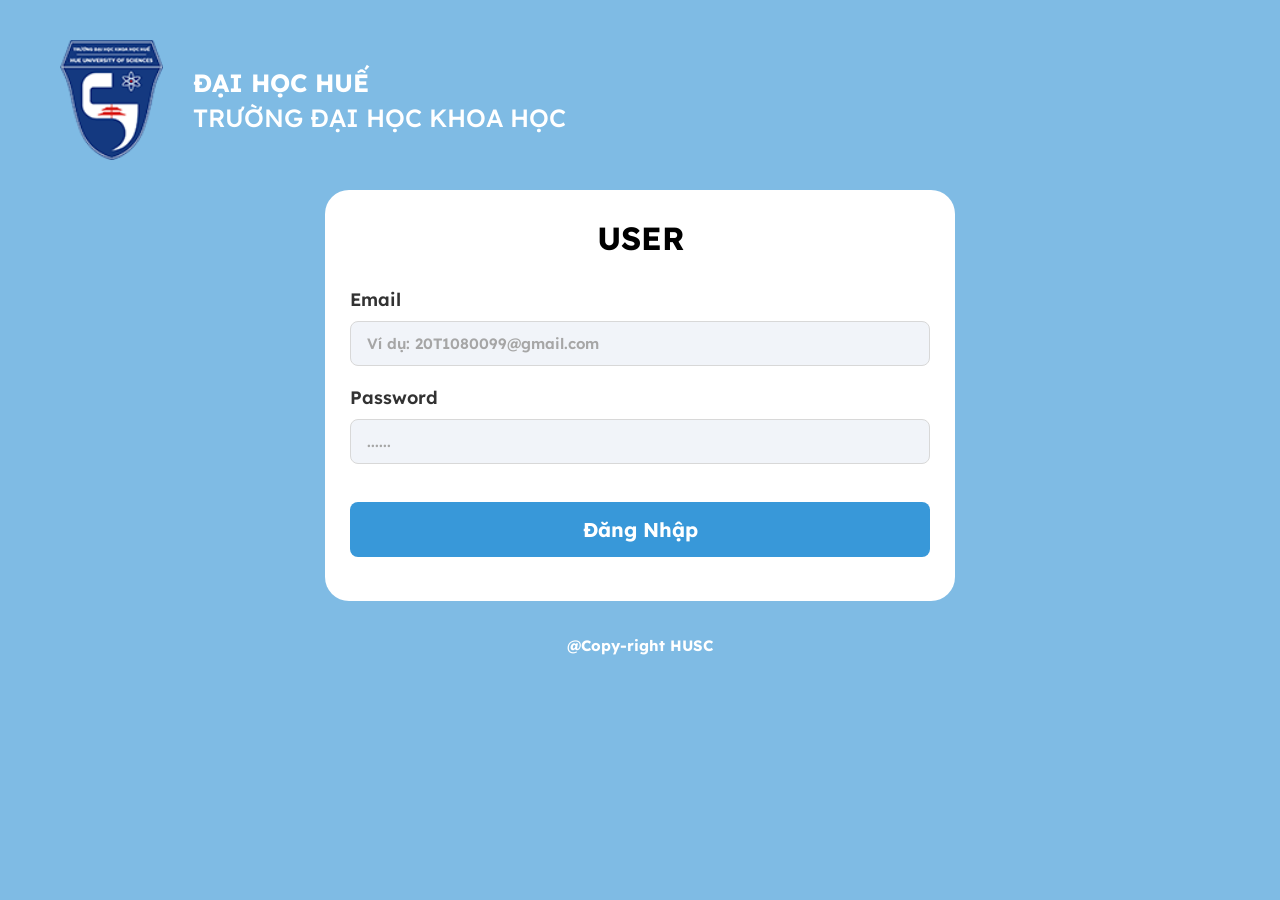
<file: index.html>
<html lang="en">
<head>
  <meta charset="UTF-8">
  <meta name="viewport" content="width=device-width, initial-scale=1.0">
  <title>Trang Chủ</title>
  <!-- <link rel="stylesheet" href="./assets/css/style.css"> -->
</head>
<style>
@import url('https://fonts.googleapis.com/css2?family=Lexend+Deca:wght@100..900&display=swap');

* {
  box-sizing: border-box;
  font-family: "Lexend Deca", sans-serif;
}

body {
  margin: 0;
  position: relative;
}

a {
  text-decoration: none;
}

img {
  display: block;
}


li {
  list-style: none;  
}

:root {
  --color-background: #7FBBE4;
  --color-text: black;
}

.page-account {
  background-color: var(--color-background);
  min-height: 100vh;
  padding: 40px 0;  
}

.page-account .inner-top {
  margin: 0 0 30px 60px;
  display: flex;
  align-items: center;
  gap: 30px;
}

.page-account .inner-top .inner-logo a img {
  width: auto;
  height: 120px;
}

.page-account .inner-top .inner-title {
  line-height: 1.4;
  margin: 0;
  font-size: 25px;
  font-weight: 700;
  color: #fff;
}

.page-account .inner-top .inner-title span {
  font-weight: 500;
}


.page-account .inner-middle {
  width: 630px;
  margin-left: auto;
  margin-right: auto;
  margin-bottom: 35px; 
  background-color: #fff;
  border-radius: 24px;
  padding: 28px 25px;
}

.page-account .inner-middle .inner-title {
  margin-top: 0;
  margin-bottom: 30px;
  text-align: center;
  font-size: 32px;
  font-weight: 700;
  color: var(--color-text);
}

.page-account .inner-form .inner-group {
  margin-bottom: 20px;
}

.page-account .inner-form .inner-label {
  display: block;
  margin-bottom: 10px;
  font-size: 18px;
  font-weight: 600;
  opacity: 0.8;
}

.page-account .inner-group .inner-input {
  background-color: #F1F4F9;
  border-radius: 8px;
  width: 100%;
  height: 45px;
  border: 1px solid #D8D8D8;
  padding: 0 16px; 
  outline: none;
}

.page-account .inner-group .inner-input::placeholder {
  font-size: 15px;
  font-weight: 600;
  color: #A6A6A6;
}

.page-account .inner-form .inner-button {
  width: 100%;
  padding: 15px;
  border-radius: 8px;
  background-color: #3898d9;
  border: none;
  margin-top: 18px;
  font-size: 20px;
  font-weight: 700;
  color: #fff;
}

.page-account .inner-form .inner-button:hover {
  background-color: #5d96bb;
}

.page-account .inner-bottom {
  text-align: center;
}

.page-account .inner-bottom .inner-copyright {
  font-size: 15px;  
  font-weight: 700;
  color: #fff;
}

</style>
<body>
  <div class="page-account">
    <div class="inner-top">
      <div class="inner-logo">
        <a href="#">
          <img src="./assets/image/logo.png" alt="logo">
        </a>
      </div>
      <h1 class="inner-title">
        ĐẠI HỌC HUẾ<br>
        <span>TRƯỜNG ĐẠI HỌC KHOA HỌC</span> 
      </h1>
    </div>
    <div class="inner-middle">
      <h2 class="inner-title">
        USER
      </h2>
      <form action="" class="inner-form">
        <div class="inner-group">
          <label for="email" class="inner-label">Email</label>
          <input class="inner-input" type="email" name="" id="email" placeholder="Ví dụ: 20T1080099@gmail.com">
        </div>
        <div class="inner-group">
          <label for="password" class="inner-label">Password</label>
          <input class="inner-input" type="password" name="" id="password" placeholder="......">
        </div>
        <button class="inner-button">Đăng Nhập</button>
      </form>
    </div>
    <div class="inner-bottom">
      <div class="inner-copyright">
        @Copy-right HUSC
      </div>
    </div>
  </div>
</body>
</html>
</file>
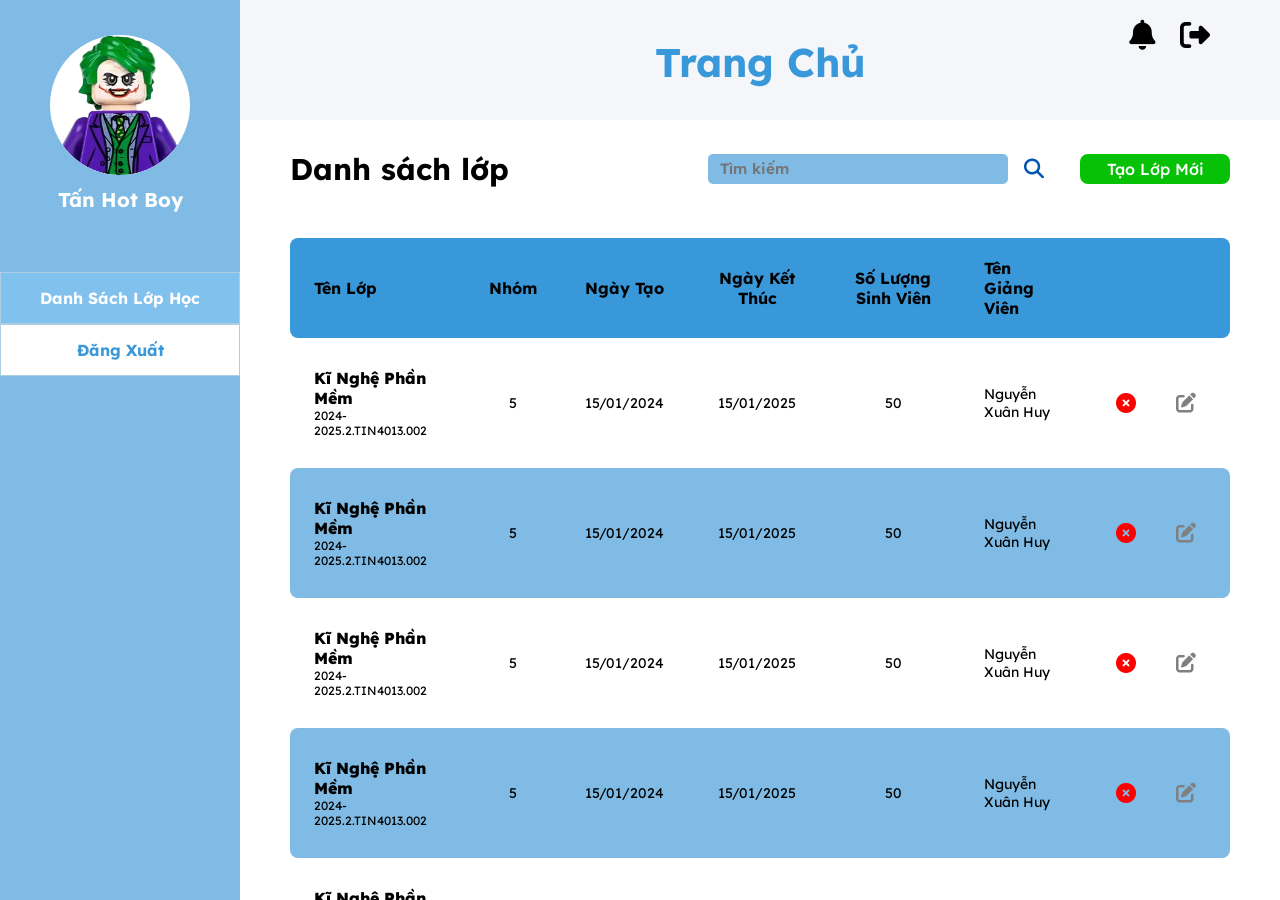
<file: trang-admin.html>
<html lang="en">
<head>
  <meta charset="UTF-8">
  <meta name="viewport" content="width=device-width, initial-scale=1.0">
  <title>Trang Admin</title>
  <link rel="stylesheet" href="./assets/css/style.css">
  <link rel="stylesheet" href="https://cdnjs.cloudflare.com/ajax/libs/font-awesome/6.7.2/css/all.min.css">
</head>
<body>
  <nav class="side">
    <div class="inner-user">
      <div class="inner-image">
        <a href="#">
          <img src="./assets/image/myself.png" alt="">
        </a>
      </div>
      <h2 class="inner-name">
        Tấn Hot Boy
     </h2>
    </div>
    <div class="inner-menu">
      <ul>
        <li class="active">
          <a href="#">
            Danh Sách Lớp Học
          </a>
        </li>
        <li>
          <a href="#">
            Đăng Xuất
          </a>
        </li>
      </ul>
    </div>
  </nav>
  <div class="main">
    <div class="main-top">
      <div class="inner-list-icon">
        <ul>
          <li><a href="#"><i class="fa-solid fa-bell"></i></a></li>
          <li><a href="#"><i class="fa-solid fa-right-from-bracket"></i></a></li>
        </ul>
      </div>
      <h1 class="inner-title">
        Trang Chủ
      </h1>
    </div>
    <div class="section-1">
      <div class="inner-header">
        <h2 class="inner-title">
          Danh sách lớp
        </h2>
        <div class="inner-find-create">
          <form action="" method="post" class="inner-form">
            <input type="text" name="" id="find" placeholder="Tìm kiếm" class="inner-input">
            <button class="inner-button">
              <i class="fa-solid fa-magnifying-glass"></i>
            </button>
          </form>
            <button href="#" class="button-outline">Tạo Lớp Mới</button>
        </div>
      </div>
      <div class="table-1">
        <table>
          <thead> 
            <tr>
              <th>Tên Lớp</th>
              <th>Nhóm</th>
              <th>Ngày Tạo</th>
              <th>Ngày Kết Thúc</th>
              <th>Số Lượng Sinh Viên</th>
              <th>Tên Giảng Viên</th>
              <th></th>
            </tr>
          </thead>
          <tbody>
            <tr>
              <td>
                <div class="inner-name">Kĩ Nghệ Phần Mềm</div>
                <div class="inner-code">2024-2025.2.TIN4013.002</div>
              </td>
              <td>
                <div class="inner-item">5</div>
              </td>
              <td>
                <div class="inner-item">15/01/2024</div>
              </td>
              <td>
                <div class="inner-item">15/01/2025</div>
              </td>
              <td>
                <div class="inner-item">50</div>
              </td>
              <td>
                <div class="inner-item">Nguyễn Xuân Huy</div>
              </td>
              <td>
                <div class="inner-list-button">
                  <button class="inner-button" href="">
                    <i class="fa-solid fa-circle-xmark"></i>
                  </button>
                  <button class="inner-button" href="">
                    <i class="fa-solid fa-pen-to-square"></i>
                  </button>
                </div>
              </td>
            </tr>
            <tr>
              <td>
                <div class="inner-name">Kĩ Nghệ Phần Mềm</div>
                <div class="inner-code">2024-2025.2.TIN4013.002</div>
              </td>
              <td>
                <div class="inner-item">5</div>
              </td>
              <td>
                <div class="inner-item">15/01/2024</div>
              </td>
              <td>
                <div class="inner-item">15/01/2025</div>
              </td>
              <td>
                <div class="inner-item">50</div>
              </td>
              <td>
                <div class="inner-item">Nguyễn Xuân Huy</div>
              </td>
              <td>
                <div class="inner-list-button">
                  <button class="inner-button" href="">
                    <i class="fa-solid fa-circle-xmark"></i>
                  </button>
                  <button class="inner-button" href="">
                    <i class="fa-solid fa-pen-to-square"></i>
                  </button>
                </div>
              </td>
            </tr>
            <tr>
              <td>
                <div class="inner-name">Kĩ Nghệ Phần Mềm</div>
                <div class="inner-code">2024-2025.2.TIN4013.002</div>
              </td>
              <td>
                <div class="inner-item">5</div>
              </td>
              <td>
                <div class="inner-item">15/01/2024</div>
              </td>
              <td>
                <div class="inner-item">15/01/2025</div>
              </td>
              <td>
                <div class="inner-item">50</div>
              </td>
              <td>
                <div class="inner-item">Nguyễn Xuân Huy</div>
              </td>
              <td>
                <div class="inner-list-button">
                  <button class="inner-button" href="">
                    <i class="fa-solid fa-circle-xmark"></i>
                  </button>
                  <button class="inner-button" href="">
                    <i class="fa-solid fa-pen-to-square"></i>
                  </button>
                </div>
              </td>
            </tr>
            <tr>
              <td>
                <div class="inner-name">Kĩ Nghệ Phần Mềm</div>
                <div class="inner-code">2024-2025.2.TIN4013.002</div>
              </td>
              <td>
                <div class="inner-item">5</div>
              </td>
              <td>
                <div class="inner-item">15/01/2024</div>
              </td>
              <td>
                <div class="inner-item">15/01/2025</div>
              </td>
              <td>
                <div class="inner-item">50</div>
              </td>
              <td>
                <div class="inner-item">Nguyễn Xuân Huy</div>
              </td>
              <td>
                <div class="inner-list-button">
                  <button class="inner-button" href="">
                    <i class="fa-solid fa-circle-xmark"></i>
                  </button>
                  <button class="inner-button" href="">
                    <i class="fa-solid fa-pen-to-square"></i>
                  </button>
                </div>
              </td>
            </tr>
            <tr>
              <td>
                <div class="inner-name">Kĩ Nghệ Phần Mềm</div>
                <div class="inner-code">2024-2025.2.TIN4013.002</div>
              </td>
              <td>
                <div class="inner-item">5</div>
              </td>
              <td>
                <div class="inner-item">15/01/2024</div>
              </td>
              <td>
                <div class="inner-item">15/01/2025</div>
              </td>
              <td>
                <div class="inner-item">50</div>
              </td>
              <td>
                <div class="inner-item">Nguyễn Xuân Huy</div>
              </td>
              <td>
                <div class="inner-list-button">
                  <button class="inner-button" href="">
                    <i class="fa-solid fa-circle-xmark"></i>
                  </button>
                  <button class="inner-button" href="">
                    <i class="fa-solid fa-pen-to-square"></i>
                  </button>
                </div>
              </td>
            </tr>
            <tr>
              <td>
                <div class="inner-name">Kĩ Nghệ Phần Mềm</div>
                <div class="inner-code">2024-2025.2.TIN4013.002</div>
              </td>
              <td>
                <div class="inner-item">5</div>
              </td>
              <td>
                <div class="inner-item">15/01/2024</div>
              </td>
              <td>
                <div class="inner-item">15/01/2025</div>
              </td>
              <td>
                <div class="inner-item">50</div>
              </td>
              <td>
                <div class="inner-item">Nguyễn Xuân Huy</div>
              </td>
              <td>
                <div class="inner-list-button">
                  <button class="inner-button" href="">
                    <i class="fa-solid fa-circle-xmark"></i>
                  </button>
                  <button class="inner-button" href="">
                    <i class="fa-solid fa-pen-to-square"></i>
                  </button>
                </div>
              </td>
            </tr>
            <tr>
              <td>
                <div class="inner-name">Kĩ Nghệ Phần Mềm</div>
                <div class="inner-code">2024-2025.2.TIN4013.002</div>
              </td>
              <td>
                <div class="inner-item">5</div>
              </td>
              <td>
                <div class="inner-item">15/01/2024</div>
              </td>
              <td>
                <div class="inner-item">15/01/2025</div>
              </td>
              <td>
                <div class="inner-item">50</div>
              </td>
              <td>
                <div class="inner-item">Nguyễn Xuân Huy</div>
              </td>
              <td>
                <div class="inner-list-button">
                  <button class="inner-button" href="">
                    <i class="fa-solid fa-circle-xmark"></i>
                  </button>
                  <button class="inner-button" href="">
                    <i class="fa-solid fa-pen-to-square"></i>
                  </button>
                </div>
              </td>
            </tr>
            <tr>
              <td>
                <div class="inner-name">Kĩ Nghệ Phần Mềm</div>
                <div class="inner-code">2024-2025.2.TIN4013.002</div>
              </td>
              <td>
                <div class="inner-item">5</div>
              </td>
              <td>
                <div class="inner-item">15/01/2024</div>
              </td>
              <td>
                <div class="inner-item">15/01/2025</div>
              </td>
              <td>
                <div class="inner-item">50</div>
              </td>
              <td>
                <div class="inner-item">Nguyễn Xuân Huy</div>
              </td>
              <td>
                <div class="inner-list-button">
                  <button class="inner-button" href="">
                    <i class="fa-solid fa-circle-xmark"></i>
                  </button>
                  <button class="inner-button" href="">
                    <i class="fa-solid fa-pen-to-square"></i>
                  </button>
                </div>
              </td>
            </tr>
          </tbody>
        </table>
      </div>
    </div>
    </div>
  </div>
</body>
</html>
</file>
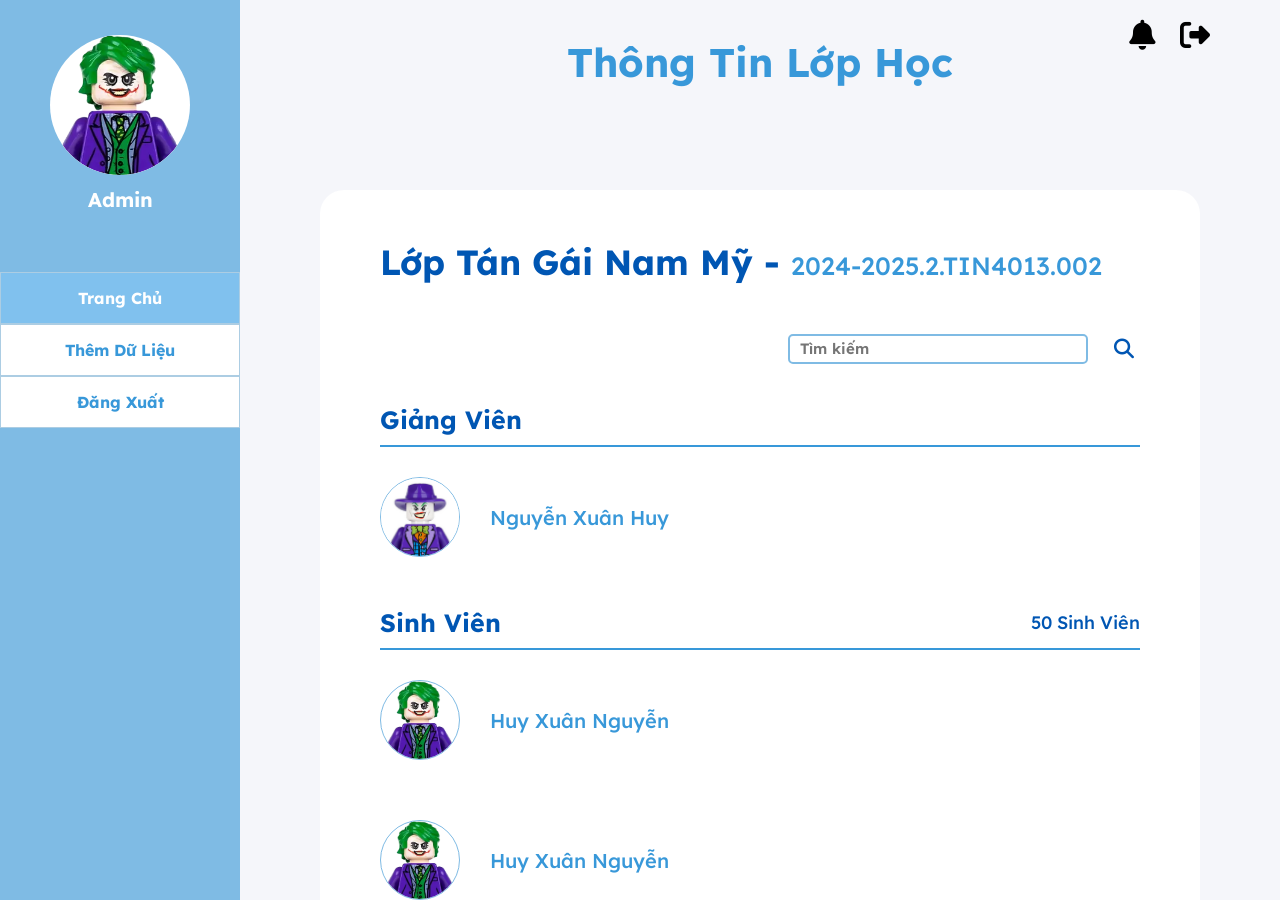
<file: trang-info-lop.html>
<html lang="en">
<head>
  <meta charset="UTF-8">
  <meta name="viewport" content="width=device-width, initial-scale=1.0">
  <title>Trang Thông Tin Lớp Học</title>
  <!-- <link rel="stylesheet" href="./assets/css/style.css"> -->
  <link rel="stylesheet" href="https://cdnjs.cloudflare.com/ajax/libs/font-awesome/6.7.2/css/all.min.css">
</head>
<style>
  @import url('https://fonts.googleapis.com/css2?family=Lexend+Deca:wght@100..900&display=swap');

* {
  box-sizing: border-box;
  font-family: "Lexend Deca", sans-serif;
}

body {
  margin: 0;
  position: relative;
}

a {
  text-decoration: none;
}

img {
  display: block;
}


li {
  list-style: none;  
}

:root {
  --color-background: #7FBBE4;
  --color-text: black;
}

.side {
  background-color: #7FBBE4;
  width: 240px;
  min-height: 100vh;
  padding: 35px 0;
  position: fixed;
  top: 0;
  left: 0;
  z-index: 9999;
}

.side .inner-user {
  display: flex;
  flex-direction: column;
  align-items: center; 
  gap: 12px; 
  margin-bottom: 60px;
}

.side .inner-image {
  width: 140px;
  height: 140px;
  border-radius: 50%;
  background-color: #fff;
  display: flex;
  align-items: center;
  justify-content: center;
  overflow: hidden;
}

.side .inner-image a img {
  width: 100%;
  height: 100%;
  object-fit: cover;
  border-radius: 50%;
}

.side .inner-user .inner-name {
  margin: 0;
  text-align: center;
  font-size: 20px;
  font-weight: 700;
  color: #fff;
}

.side .inner-menu {
  background-color: #fff;
}

.side .inner-menu ul {
  padding-left: 0;
  margin: 0;
  display: flex;
  flex-direction: column;
  align-items: center;
}

.side .inner-menu ul li {
  width: 100%;
  text-align: center;
  border: 1px solid #accde3;
  padding: 15px 0;
}

.side .inner-menu ul li a {
  font-size: 16px;
  font-weight: 700;
  color: #3898d9;
}

.side .inner-menu ul li:hover,
.side .inner-menu ul .active{
  background-color: #80C1EE;
  color: #fff;
}

.side .inner-menu ul .active a {
 color: #fff;
}

.side .inner-menu ul li:hover a {
  color: #fff;
}

.main {
  position: absolute;
  left: 240px;
  top: 0;
  width: calc(100% - 240px);
  min-height: 100vh;
  background-color: #F5F6FA;
}

.main .main-top {
  height: 120px;
  padding: 10px 40px 20px 40px;
  position: sticky;
  top: 0;
  left: 0;
  z-index: 9999;
  /* border-bottom: 1px solid var(--color-background); */
  /* background-color: ; */
}

.main .main-top .inner-list-icon ul {
  margin: 0;
  padding: 0;
  display: flex;
  gap: 25px;
  align-items: center;
  position: absolute;
  top: 20;
  right: 70;
}

.main .main-top .inner-list-icon ul li a {
  font-size: 30px;
  font-weight: 900;
  color: var(--color-text);
}

.main .main-top .inner-list-icon ul li a:hover{
  color: #3898d9;
}

.main .main-top .inner-title {
  color: #3898d9;
  text-align: center;
  font-size: 40px;
}

.main .main-middle {
  overflow-y: auto;
  max-height: calc(100vh - 120px);
  padding: 70px 80px 50px 80px;
}

.main .main-middle .inner-list {
  display: grid;
  grid-template-columns: repeat(3, 1fr);
  gap: 50px 20px;
}

.section-3 {
  padding: 50px 60px;
  background-color: #fff;
  border-radius: 24px;
}

.section-3 .inner-title {
  margin: 0;
  font-size: 35px;
  font-family: 900;
  color: #0056b3;
  margin-bottom: 50px;
}

.section-3 .inner-title span {
  font-size: 25px;
  font-weight: 500;
  color: #3898d9;
}

.section-3 .inner-form {
  display: flex;
  align-items: center;
  justify-content: flex-end;
  gap: 20px;
  margin-bottom: 40px;
}

.section-3 .inner-form .inner-input {
  width: 300px;
  height: 30px;
  border-radius: 5px;
  outline: none;
  padding: 10px;
  border: 2px solid var(--color-background);
  /* background-color: var(--color-background); */
}

.section-3 .inner-form .inner-input::placeholder {
  font-size: 15px;
  font-weight: 600;
  /* color: var(--color-text); */
}

.section-3 .inner-form .inner-button {
  font-size: 20px;
  background-color: transparent;
  border: none;
}

.section-3 .inner-form .inner-button i {
  color: #0056b3;
}

.section-3 .inner-list-info {
  display: flex;
  flex-direction: column;
  gap: 50px;
}

.section-3 .inner-info .inner-head {
  border-bottom: 2px solid #3898d9;
  display: flex;
  align-items: center;
  justify-content: space-between;
  padding-bottom: 10px;
  margin-bottom: 30px;
}

.section-3 .inner-info .inner-human-resource {
  margin: 0;
  font-size: 25px;
  font-weight: 700;
  color: #0056b3;
}

.section-3 .inner-head .inner-count {
  font-size: 18px;
  font-weight: 500;
  color: #0056b3;
}

.section-3 .inner-list-inde{
  display: flex;
  flex-direction: column;
  gap: 60px;
}

.box-group {
  display: flex;
  align-items: center;
  gap: 30px;
}

.box-group .inner-image {
  width: 80px;
  height: 80px;
  background-color: #fff;
  overflow: hidden;
  border-radius: 50%;
  border: 1px solid var(--color-background);
}

.box-group .inner-image img {
  width: 100%;
  height: 100%;
  object-fit: cover;
}

.box-group .inner-name {
  font-size: 20px;
  font-weight: 500;
  color: #3898d9;
}
</style>
<body>
  <nav class="side">
    <div class="inner-user">
      <div class="inner-image">
        <a href="#">
          <img src="./assets/image/myself.png" alt="">
        </a>
      </div>
      <h2 class="inner-name">
        Admin
     </h2>
    </div>
    <div class="inner-menu">
      <ul>
        <li class="active">
          <a href="#">
            Trang Chủ
          </a>
        </li>
        <li>
          <a href="#">
            Thêm Dữ Liệu
          </a>
        </li>
        <li>
          <a href="#">
            Đăng Xuất
          </a>
        </li>
      </ul>
    </div>
  </nav>
  <div class="main">
    <div class="main-top">
      <div class="inner-list-icon">
        <ul>
          <li><a href="#"><i class="fa-solid fa-bell"></i></a></li>
          <li><a href="#"><i class="fa-solid fa-right-from-bracket"></i></a></li>
        </ul>
      </div>
      <h1 class="inner-title">
        Thông Tin Lớp Học
      </h1>
    </div>
    <div class="main-middle">
      <div class="section-3">
        <h2 class="inner-title">Lớp Tán Gái Nam Mỹ - <span>2024-2025.2.TIN4013.002</span></h2>

        <form action="" method="" class="inner-form">
          <input type="text" name="" id="" class="inner-input" placeholder="Tìm kiếm">
          <button class="inner-button">
            <i class="fa-solid fa-magnifying-glass"></i>
          </button>
        </form>

        <div class="inner-list-info">
          <div class="inner-info">
            <div class="inner-head">
              <h3 class="inner-human-resource">
                Giảng Viên
              </h3>
            </div>
            <div class="box-group">
              <div class="inner-image">
                <img src="./assets/image/myself-hs.png" alt="">
              </div>
              <div class="inner-name">Nguyễn Xuân Huy</div>
            </div>
          </div>
          <div class="inner-info">
            <div class="inner-head">
              <h3 class="inner-human-resource">
                Sinh Viên
              </h3>
              <div class="inner-count">50 Sinh Viên</div>
            </div>
            <div class="inner-list-inde">
              <div class="box-group">
                <div class="inner-image">
                  <img src="./assets/image/myself.png" alt="">
                </div>
                <div class="inner-name">Huy Xuân Nguyễn</div>
              </div>
              <div class="box-group">
                <div class="inner-image">
                  <img src="./assets/image/myself.png" alt="">
                </div>
                <div class="inner-name">Huy Xuân Nguyễn</div>
              </div>
              <div class="box-group">
                <div class="inner-image">
                  <img src="./assets/image/myself.png" alt="">
                </div>
                <div class="inner-name">Huy Xuân Nguyễn</div>
              </div>
              <div class="box-group">
                <div class="inner-image">
                  <img src="./assets/image/myself.png" alt="">
                </div>
                <div class="inner-name">Huy Xuân Nguyễn</div>
              </div>
            </div>
          </div>
        </div>
      </div>
    </div>
    </div>
  </div>
</body>
</html>
</file>
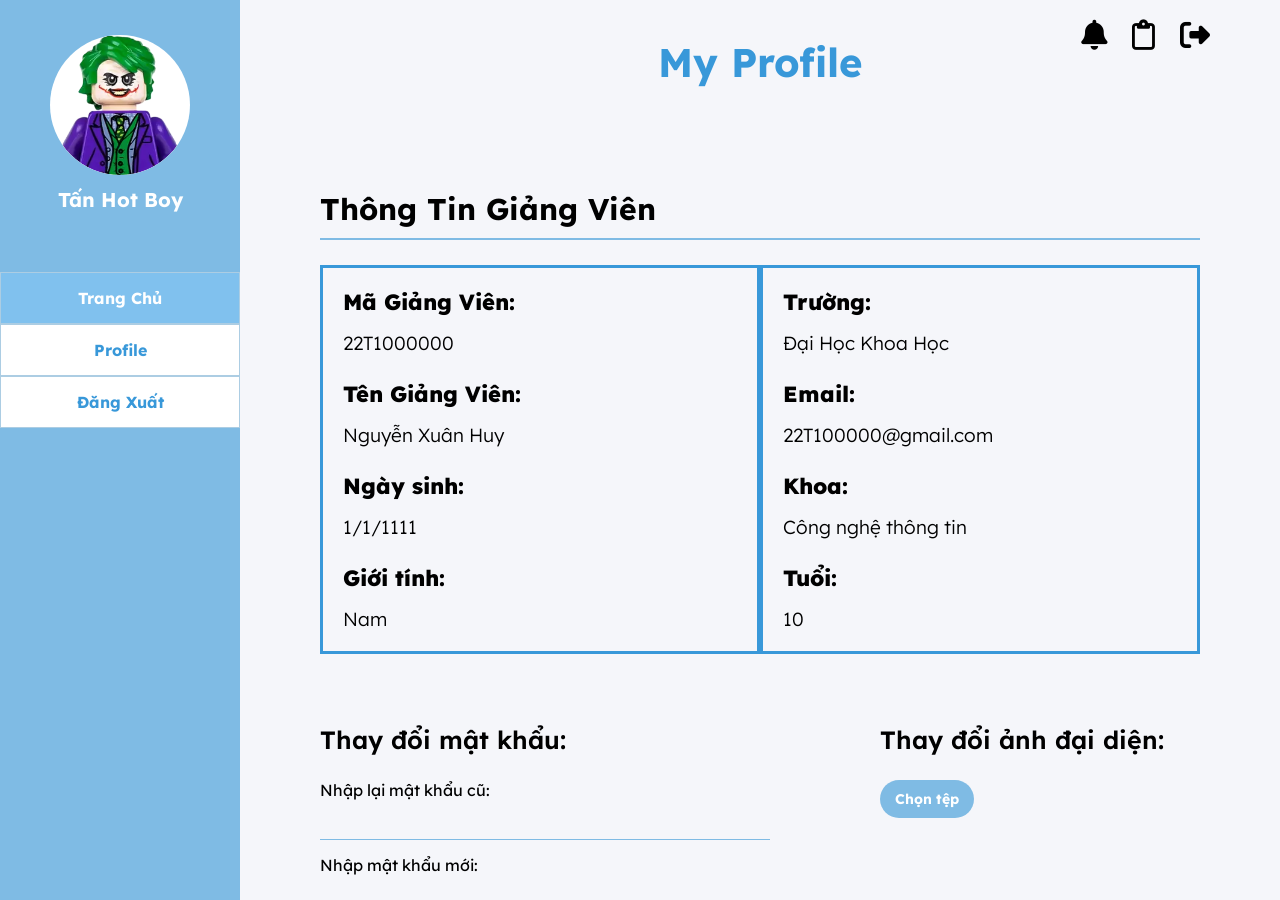
<file: trang-profile-giangvien.html>
<html lang="en">
<head>
  <meta charset="UTF-8">
  <meta name="viewport" content="width=device-width, initial-scale=1.0">
  <title>Trang Profile Giảng Viên</title>
  <!-- <link rel="stylesheet" href="./assets/css/style.css"> -->
  <link rel="stylesheet" href="https://cdnjs.cloudflare.com/ajax/libs/font-awesome/6.7.2/css/all.min.css">
</head>
<style>
  @import url('https://fonts.googleapis.com/css2?family=Lexend+Deca:wght@100..900&display=swap');

* {
  box-sizing: border-box;
  font-family: "Lexend Deca", sans-serif;
}

body {
  margin: 0;
  position: relative;
}

a {
  text-decoration: none;
}

img {
  display: block;
}


li {
  list-style: none;  
}

:root {
  --color-background: #7FBBE4;
  --color-text: black;
}

.side {
  background-color: #7FBBE4;
  width: 240px;
  min-height: 100vh;
  padding: 35px 0;
  position: fixed;
  top: 0;
  left: 0;
  z-index: 9999;
}

.side .inner-user {
  display: flex;
  flex-direction: column;
  align-items: center; 
  gap: 12px; 
  margin-bottom: 60px;
}

.side .inner-image {
  width: 140px;
  height: 140px;
  border-radius: 50%;
  background-color: #fff;
  display: flex;
  align-items: center;
  justify-content: center;
  overflow: hidden;
}

.side .inner-image a img {
  width: 100%;
  height: 100%;
  object-fit: cover;
  border-radius: 50%;
}

.side .inner-user .inner-name {
  margin: 0;
  text-align: center;
  font-size: 20px;
  font-weight: 700;
  color: #fff;
}

.side .inner-menu {
  background-color: #fff;
}

.side .inner-menu ul {
  padding-left: 0;
  margin: 0;
  display: flex;
  flex-direction: column;
  align-items: center;
}

.side .inner-menu ul li {
  width: 100%;
  text-align: center;
  border: 1px solid #accde3;
  padding: 15px 0;
}

.side .inner-menu ul li a {
  font-size: 16px;
  font-weight: 700;
  color: #3898d9;
}

.side .inner-menu ul li:hover,
.side .inner-menu ul .active{
  background-color: #80C1EE;
  color: #fff;
}

.side .inner-menu ul .active a {
 color: #fff;
}

.side .inner-menu ul li:hover a {
  color: #fff;
}

.main {
  position: absolute;
  left: 240px;
  top: 0;
  width: calc(100% - 240px);
  min-height: 100vh;
  background-color: #F5F6FA;
}

.main .main-top {
  height: 120px;
  padding: 10px 40px 20px 40px;
  position: sticky;
  top: 0;
  left: 0;
  z-index: 9999;
  /* border-bottom: 1px solid var(--color-background); */
  /* background-color: ; */
}

.main .main-top .inner-list-icon ul {
  margin: 0;
  padding: 0;
  display: flex;
  gap: 25px;
  align-items: center;
  position: absolute;
  top: 20;
  right: 70;
}

.main .main-top .inner-list-icon ul li a {
  font-size: 30px;
  font-weight: 900;
  color: var(--color-text);
}

.main .main-top .inner-list-icon ul li a:hover{
  color: #3898d9;
}

.main .main-top .inner-title {
  color: #3898d9;
  text-align: center;
  font-size: 40px;
}

.main .main-middle {
  overflow-y: auto;
  max-height: calc(100vh - 120px);
  padding: 70px 80px 50px 80px;
}


.box-info .inner-title {
  padding-bottom: 10px;
  border-bottom: 2px solid var(--color-background);
  margin-top: 0;
  font-size: 30px;
  font-weight: 700;
  color: var(--color-text);
}

.box-info .inner-part {
  display: flex;
  align-items: center;
}

.box-info .inner-part .inner-table {
  width: 560px;
  border: 3px solid #3898d9;
  padding: 20px;
  display: flex;
  flex-direction: column;
  gap: 25px;
}

.box-info .inner-group .inner-label {
  margin-bottom: 15px;
  font-size: 22px;
  font-weight: 800;
  color: var(--color-text);
}

.box-info .inner-group .inner-display {
  font-size: 19px;
  font-weight: 300;
}

.inner-form-change {
  margin-top: 70px;
  display: flex;
}

.inner-form-change .inner-change-password {
  width: 560px;
}

.inner-form-change .inner-change-password .inner-title {
  margin-top: 0;
  font-size: 25px;
  font-weight: 600;
  color: var(--color-text);
}

.inner-form-change .inner-group {
  margin-bottom: 15px;
}


.inner-form-change .inner-group .inner-label{
  display: block;
  margin-bottom: 10px;
}

.inner-form-change .inner-group .inner-input {
  width: 450px;
  height: 30px;
  background-color: transparent;
  border: 0;
  border-bottom: 1px solid var(--color-background);
  outline: none;
}

.inner-change-image .inner-image .inner-title {
  margin-top: 0;
  font-size: 25px;
  font-weight: 600;
  color: var(--color-text);
}


input[type="file"] {
  display: none;
}

.custom-file-upload {
  display: inline-block;
  padding: 10px 15px;
  background-color: var(--color-background);
  color: white;
  border-radius: 20px;
  cursor: pointer;
  font-size: 14px;
  font-weight: bold;
  border: none;
}

.custom-file-upload:hover {
  background-color: var(--color-background);
}

.inner-form-change .inner-button {
  border-radius: 20px;
  border: none;
  background-color: var(--color-background);
  width: 100px;
  padding: 15px;
  cursor: pointer;
  color: #fff;
  font-size: 18px;
  font-weight: 700;
  position: relative;
  top: 120;
  left: 450;
}

.inner-form-change .inner-button:hover {
  background-color: #0056b3;
}
</style>
<body>
  <nav class="side">
    <div class="inner-user">
      <div class="inner-image">
        <a href="#">
          <img src="./assets/image/myself.png" alt="">
        </a>
      </div>
      <h2 class="inner-name">
        Tấn Hot Boy
     </h2>
    </div>
    <div class="inner-menu">
      <ul>
        <li class="active">
          <a href="#">
            Trang Chủ
          </a>
        </li>
        <li>
          <a href="#">
            Profile 
          </a>
        </li>
        <li>
          <a href="#">
            Đăng Xuất
          </a>
        </li>
      </ul>
    </div>
  </nav>
  <div class="main">
    <div class="main-top">
      <div class="inner-list-icon">
        <ul>
          <li><a href="#"><i class="fa-solid fa-bell"></i></a></li>
          <li><a href="#"><i class="fa-regular fa-clipboard"></i></a></li>
          <li><a href="#"><i class="fa-solid fa-right-from-bracket"></i></a></li>
        </ul>
      </div>
      <h1 class="inner-title">
        My Profile
      </h1>
    </div>
    <div class="main-middle">   
      <div class="box-info">
        <h2 class="inner-title">Thông Tin Giảng Viên</h2>
        <div class="inner-part">
          <div class="inner-table">
            <div class="inner-group">
              <div class="inner-label">Mã Giảng Viên:</div>
              <div class="inner-display">22T1000000</div>
            </div>
            <div class="inner-group">
              <div class="inner-label">Tên Giảng Viên:</div>
              <div class="inner-display">Nguyễn Xuân Huy</div>
            </div>
            <div class="inner-group">
              <div class="inner-label">Ngày sinh:</div>
              <div class="inner-display">1/1/1111</div>
            </div>
            <div class="inner-group">
              <div class="inner-label">Giới tính:</div>
              <div class="inner-display">Nam</div>
            </div>
          </div>
          <div class="inner-table">
            <div class="inner-group">
              <div class="inner-label">Trường:</div>
              <div class="inner-display">Đại Học Khoa Học</div>
            </div>
            <div class="inner-group">
              <div class="inner-label">Email:</div>
              <div class="inner-display">22T100000@gmail.com</div>
            </div>
            <div class="inner-group">
              <div class="inner-label">Khoa:</div>
              <div class="inner-display">Công nghệ thông tin</div>
            </div>
            <div class="inner-group">
              <div class="inner-label">Tuổi:</div>
              <div class="inner-display">10</div>
            </div>
          </div>
        </div>
      </div>
      <form action="" class="inner-form-change">
        <div class="inner-change-password">
          <h3 class="inner-title">Thay đổi mật khẩu:</h3>
          <div class="inner-group">
            <label for="password-old" class="inner-label">Nhập lại mật khẩu cũ:</label>
            <input type="password" name="" id="password-old" class="inner-input">
          </div>
          <div class="inner-group">
            <label for="password-new" class="inner-label">Nhập mật khẩu mới:</label>
            <input type="password" name="" id="password-new" class="inner-input">
          </div>
          <div class="inner-group">
            <label for="password-confirm" class="inner-label">Xác nhận mật khẩu mới:</label>
            <input type="password" name="" id="password-confirm" class="inner-input">
          </div>
        </div>
        <div class="inner-change-image">
          <div class="inner-image">
            <h3 class="inner-title">Thay đổi ảnh đại diện:</h3>
            <input type="file" name="" id="file" class="inner-file">
            <label for="file" class="custom-file-upload">Chọn tệp</label>
          </div>
          <button class="inner-button">Lưu</button>
        </div>
      </form>
      </div>
    </div>
  </div>
</body>
</html>
</file>
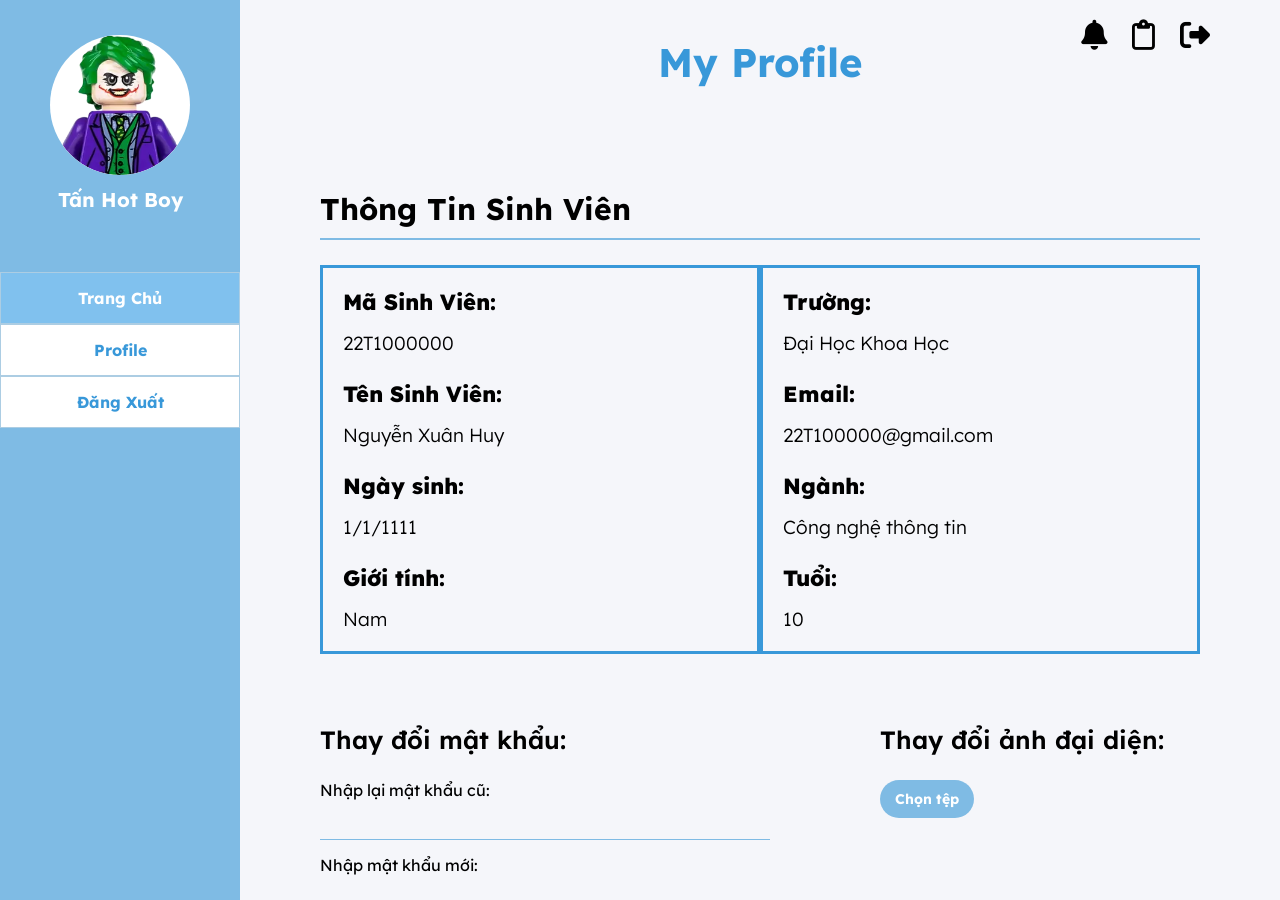
<file: trang-profile-sinhvien.html>
<html lang="en">
<head>
  <meta charset="UTF-8">
  <meta name="viewport" content="width=device-width, initial-scale=1.0">
  <title>Trang Profile Giảng Viên</title>
  <!-- <link rel="stylesheet" href="./assets/css/style.css"> -->
  <link rel="stylesheet" href="https://cdnjs.cloudflare.com/ajax/libs/font-awesome/6.7.2/css/all.min.css">
</head>
<style>
  @import url('https://fonts.googleapis.com/css2?family=Lexend+Deca:wght@100..900&display=swap');

* {
  box-sizing: border-box;
  font-family: "Lexend Deca", sans-serif;
}

body {
  margin: 0;
  position: relative;
}

a {
  text-decoration: none;
}

img {
  display: block;
}


li {
  list-style: none;  
}

:root {
  --color-background: #7FBBE4;
  --color-text: black;
}

.side {
  background-color: #7FBBE4;
  width: 240px;
  min-height: 100vh;
  padding: 35px 0;
  position: fixed;
  top: 0;
  left: 0;
  z-index: 9999;
}

.side .inner-user {
  display: flex;
  flex-direction: column;
  align-items: center; 
  gap: 12px; 
  margin-bottom: 60px;
}

.side .inner-image {
  width: 140px;
  height: 140px;
  border-radius: 50%;
  background-color: #fff;
  display: flex;
  align-items: center;
  justify-content: center;
  overflow: hidden;
}

.side .inner-image a img {
  width: 100%;
  height: 100%;
  object-fit: cover;
  border-radius: 50%;
}

.side .inner-user .inner-name {
  margin: 0;
  text-align: center;
  font-size: 20px;
  font-weight: 700;
  color: #fff;
}

.side .inner-menu {
  background-color: #fff;
}

.side .inner-menu ul {
  padding-left: 0;
  margin: 0;
  display: flex;
  flex-direction: column;
  align-items: center;
}

.side .inner-menu ul li {
  width: 100%;
  text-align: center;
  border: 1px solid #accde3;
  padding: 15px 0;
}

.side .inner-menu ul li a {
  font-size: 16px;
  font-weight: 700;
  color: #3898d9;
}

.side .inner-menu ul li:hover,
.side .inner-menu ul .active{
  background-color: #80C1EE;
  color: #fff;
}

.side .inner-menu ul .active a {
 color: #fff;
}

.side .inner-menu ul li:hover a {
  color: #fff;
}

.main {
  position: absolute;
  left: 240px;
  top: 0;
  width: calc(100% - 240px);
  min-height: 100vh;
  background-color: #F5F6FA;
}

.main .main-top {
  height: 120px;
  padding: 10px 40px 20px 40px;
  position: sticky;
  top: 0;
  left: 0;
  z-index: 9999;
  /* border-bottom: 1px solid var(--color-background); */
  /* background-color: ; */
}

.main .main-top .inner-list-icon ul {
  margin: 0;
  padding: 0;
  display: flex;
  gap: 25px;
  align-items: center;
  position: absolute;
  top: 20;
  right: 70;
}

.main .main-top .inner-list-icon ul li a {
  font-size: 30px;
  font-weight: 900;
  color: var(--color-text);
}

.main .main-top .inner-list-icon ul li a:hover{
  color: #3898d9;
}

.main .main-top .inner-title {
  color: #3898d9;
  text-align: center;
  font-size: 40px;
}

.main .main-middle {
  overflow-y: auto;
  max-height: calc(100vh - 120px);
  padding: 70px 80px 50px 80px;
}


.box-info .inner-title {
  padding-bottom: 10px;
  border-bottom: 2px solid var(--color-background);
  margin-top: 0;
  font-size: 30px;
  font-weight: 700;
  color: var(--color-text);
}

.box-info .inner-part {
  display: flex;
  align-items: center;
}

.box-info .inner-part .inner-table {
  width: 560px;
  border: 3px solid #3898d9;
  padding: 20px;
  display: flex;
  flex-direction: column;
  gap: 25px;
}

.box-info .inner-group .inner-label {
  margin-bottom: 15px;
  font-size: 22px;
  font-weight: 800;
  color: var(--color-text);
}

.box-info .inner-group .inner-display {
  font-size: 19px;
  font-weight: 300;
}

.inner-form-change {
  margin-top: 70px;
  display: flex;
}

.inner-form-change .inner-change-password {
  width: 560px;
}

.inner-form-change .inner-change-password .inner-title {
  margin-top: 0;
  font-size: 25px;
  font-weight: 600;
  color: var(--color-text);
}

.inner-form-change .inner-group {
  margin-bottom: 15px;
}


.inner-form-change .inner-group .inner-label{
  display: block;
  margin-bottom: 10px;
}

.inner-form-change .inner-group .inner-input {
  width: 450px;
  height: 30px;
  background-color: transparent;
  border: 0;
  border-bottom: 1px solid var(--color-background);
  outline: none;
}

.inner-change-image .inner-image .inner-title {
  margin-top: 0;
  font-size: 25px;
  font-weight: 600;
  color: var(--color-text);
}


input[type="file"] {
  display: none;
}

.custom-file-upload {
  display: inline-block;
  padding: 10px 15px;
  background-color: var(--color-background);
  color: white;
  border-radius: 20px;
  cursor: pointer;
  font-size: 14px;
  font-weight: bold;
  border: none;
}

.custom-file-upload:hover {
  background-color: var(--color-background);
}

.inner-form-change .inner-button {
  border-radius: 20px;
  border: none;
  background-color: var(--color-background);
  width: 100px;
  padding: 15px;
  cursor: pointer;
  color: #fff;
  font-size: 18px;
  font-weight: 700;
  position: relative;
  top: 120;
  left: 450;
}

.inner-form-change .inner-button:hover {
  background-color: #0056b3;
}
</style>
<body>
  <nav class="side">
    <div class="inner-user">
      <div class="inner-image">
        <a href="#">
          <img src="./assets/image/myself.png" alt="">
        </a>
      </div>
      <h2 class="inner-name">
        Tấn Hot Boy
     </h2>
    </div>
    <div class="inner-menu">
      <ul>
        <li class="active">
          <a href="#">
            Trang Chủ
          </a>
        </li>
        <li>
          <a href="#">
            Profile 
          </a>
        </li>
        <li>
          <a href="#">
            Đăng Xuất
          </a>
        </li>
      </ul>
    </div>
  </nav>
  <div class="main">
    <div class="main-top">
      <div class="inner-list-icon">
        <ul>
          <li><a href="#"><i class="fa-solid fa-bell"></i></a></li>
          <li><a href="#"><i class="fa-regular fa-clipboard"></i></a></li>
          <li><a href="#"><i class="fa-solid fa-right-from-bracket"></i></a></li>
        </ul>
      </div>
      <h1 class="inner-title">
        My Profile
      </h1>
    </div>
    <div class="main-middle">   
      <div class="box-info">
        <h2 class="inner-title">Thông Tin Sinh Viên</h2>
        <div class="inner-part">
          <div class="inner-table">
            <div class="inner-group">
              <div class="inner-label">Mã Sinh Viên:</div>
              <div class="inner-display">22T1000000</div>
            </div>
            <div class="inner-group">
              <div class="inner-label">Tên Sinh Viên:</div>
              <div class="inner-display">Nguyễn Xuân Huy</div>
            </div>
            <div class="inner-group">
              <div class="inner-label">Ngày sinh:</div>
              <div class="inner-display">1/1/1111</div>
            </div>
            <div class="inner-group">
              <div class="inner-label">Giới tính:</div>
              <div class="inner-display">Nam</div>
            </div>
          </div>
          <div class="inner-table">
            <div class="inner-group">
              <div class="inner-label">Trường:</div>
              <div class="inner-display">Đại Học Khoa Học</div>
            </div>
            <div class="inner-group">
              <div class="inner-label">Email:</div>
              <div class="inner-display">22T100000@gmail.com</div>
            </div>
            <div class="inner-group">
              <div class="inner-label">Ngành:</div>
              <div class="inner-display">Công nghệ thông tin</div>
            </div>
            <div class="inner-group">
              <div class="inner-label">Tuổi:</div>
              <div class="inner-display">10</div>
            </div>
          </div>
        </div>
      </div>
      <form action="" class="inner-form-change">
        <div class="inner-change-password">
          <h3 class="inner-title">Thay đổi mật khẩu:</h3>
          <div class="inner-group">
            <label for="password-old" class="inner-label">Nhập lại mật khẩu cũ:</label>
            <input type="password" name="" id="password-old" class="inner-input">
          </div>
          <div class="inner-group">
            <label for="password-new" class="inner-label">Nhập mật khẩu mới:</label>
            <input type="password" name="" id="password-new" class="inner-input">
          </div>
          <div class="inner-group">
            <label for="password-confirm" class="inner-label">Xác nhận mật khẩu mới:</label>
            <input type="password" name="" id="password-confirm" class="inner-input">
          </div>
        </div>
        <div class="inner-change-image">
          <div class="inner-image">
            <h3 class="inner-title">Thay đổi ảnh đại diện:</h3>
            <input type="file" name="" id="file" class="inner-file">
            <label for="file" class="custom-file-upload">Chọn tệp</label>
          </div>
          <button class="inner-button">Lưu</button>
        </div>
      </form>
      </div>
    </div>
  </div>
</body>
</html>
</file>
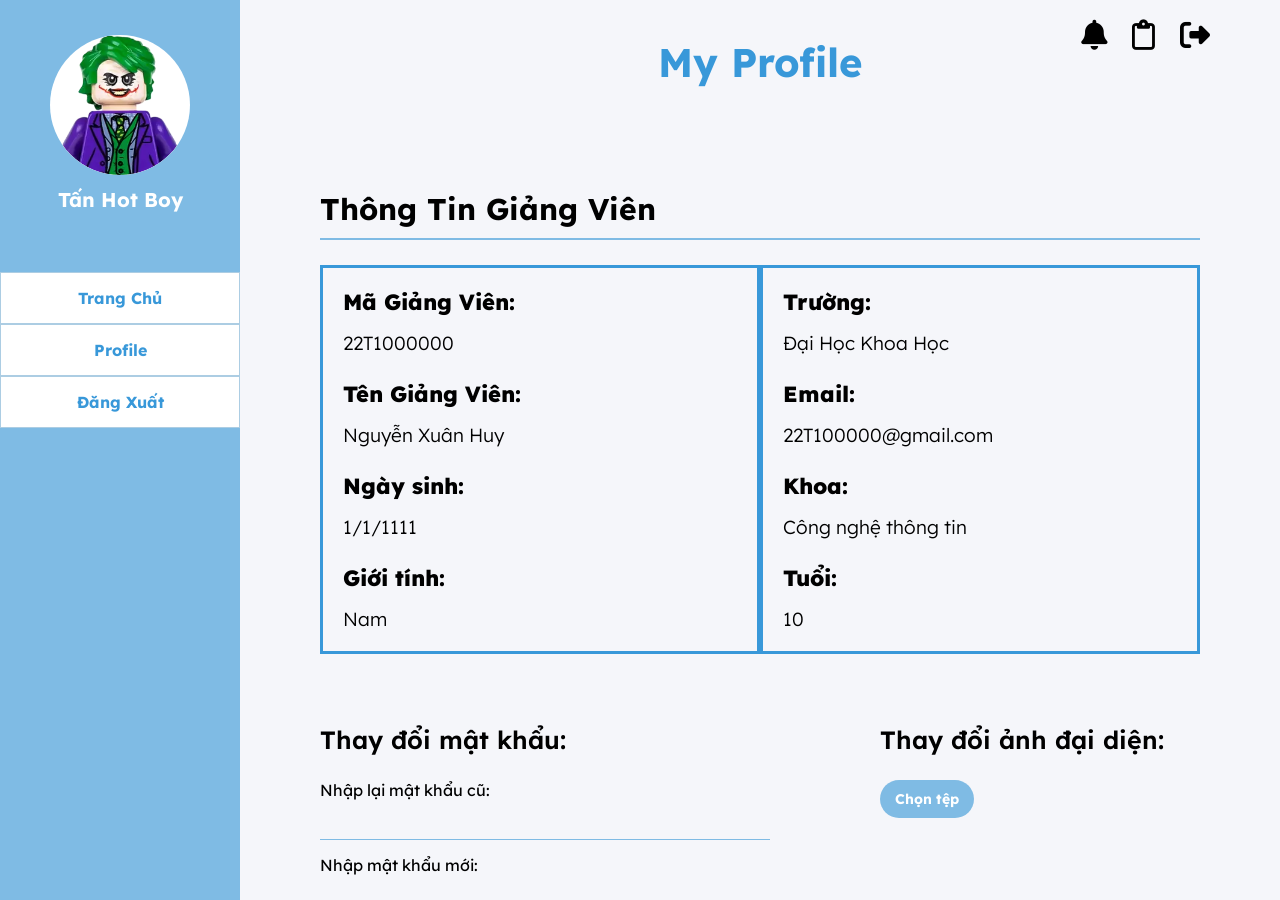
<file: trang-profile.html>
<html lang="en">
<head>
  <meta charset="UTF-8">
  <meta name="viewport" content="width=device-width, initial-scale=1.0">
  <title>Trang User</title>
  <link rel="stylesheet" href="./assets/css/style.css">
  <link rel="stylesheet" href="https://cdnjs.cloudflare.com/ajax/libs/font-awesome/6.7.2/css/all.min.css">
</head>
<body>
  <nav class="side">
    <div class="inner-user">
      <div class="inner-image">
        <a href="#">
          <img src="./assets/image/myself.png" alt="">
        </a>
      </div>
      <h2 class="inner-name">
        Tấn Hot Boy
     </h2>
    </div>
    <div class="inner-menu">
      <ul>
        <li>
          <a href="#">
            Trang Chủ
          </a>
        </li>
        <li>
          <a href="#">
            Profile 
          </a>
        </li>
        <li>
          <a href="#">
            Đăng Xuất
          </a>
        </li>
      </ul>
    </div>
  </nav>
  <div class="main">
    <div class="main-top">
      <div class="inner-list-icon">
        <ul>
          <li><a href="#"><i class="fa-solid fa-bell"></i></a></li>
          <li><a href="#"><i class="fa-regular fa-clipboard"></i></a></li>
          <li><a href="#"><i class="fa-solid fa-right-from-bracket"></i></a></li>
        </ul>
      </div>
      <h1 class="inner-title">
        My Profile
      </h1>
    </div>
    <div class="main-middle">   
      <div class="box-info">
        <h2 class="inner-title">Thông Tin Giảng Viên</h2>
        <div class="inner-part">
          <div class="inner-table">
            <div class="inner-group">
              <div class="inner-label">Mã Giảng Viên:</div>
              <div class="inner-display">22T1000000</div>
            </div>
            <div class="inner-group">
              <div class="inner-label">Tên Giảng Viên:</div>
              <div class="inner-display">Nguyễn Xuân Huy</div>
            </div>
            <div class="inner-group">
              <div class="inner-label">Ngày sinh:</div>
              <div class="inner-display">1/1/1111</div>
            </div>
            <div class="inner-group">
              <div class="inner-label">Giới tính:</div>
              <div class="inner-display">Nam</div>
            </div>
          </div>
          <div class="inner-table">
            <div class="inner-group">
              <div class="inner-label">Trường:</div>
              <div class="inner-display">Đại Học Khoa Học</div>
            </div>
            <div class="inner-group">
              <div class="inner-label">Email:</div>
              <div class="inner-display">22T100000@gmail.com</div>
            </div>
            <div class="inner-group">
              <div class="inner-label">Khoa:</div>
              <div class="inner-display">Công nghệ thông tin</div>
            </div>
            <div class="inner-group">
              <div class="inner-label">Tuổi:</div>
              <div class="inner-display">10</div>
            </div>
          </div>
        </div>
      </div>
      <form action="" class="inner-form-change">
        <div class="inner-change-password">
          <h3 class="inner-title">Thay đổi mật khẩu:</h3>
          <div class="inner-group">
            <label for="password-old" class="inner-label">Nhập lại mật khẩu cũ:</label>
            <input type="password" name="" id="password-old" class="inner-input">
          </div>
          <div class="inner-group">
            <label for="password-new" class="inner-label">Nhập mật khẩu mới:</label>
            <input type="password" name="" id="password-new" class="inner-input">
          </div>
          <div class="inner-group">
            <label for="password-confirm" class="inner-label">Xác nhận mật khẩu mới:</label>
            <input type="password" name="" id="password-confirm" class="inner-input">
          </div>
        </div>
        <div class="inner-change-image">
          <div class="inner-image">
            <h3 class="inner-title">Thay đổi ảnh đại diện:</h3>
            <input type="file" name="" id="file" class="inner-file">
            <label for="file" class="custom-file-upload">Chọn tệp</label>
          </div>
          <button class="inner-button">Lưu</button>
        </div>
      </form>
      </div>
    </div>
  </div>
</body>
</html>
</file>
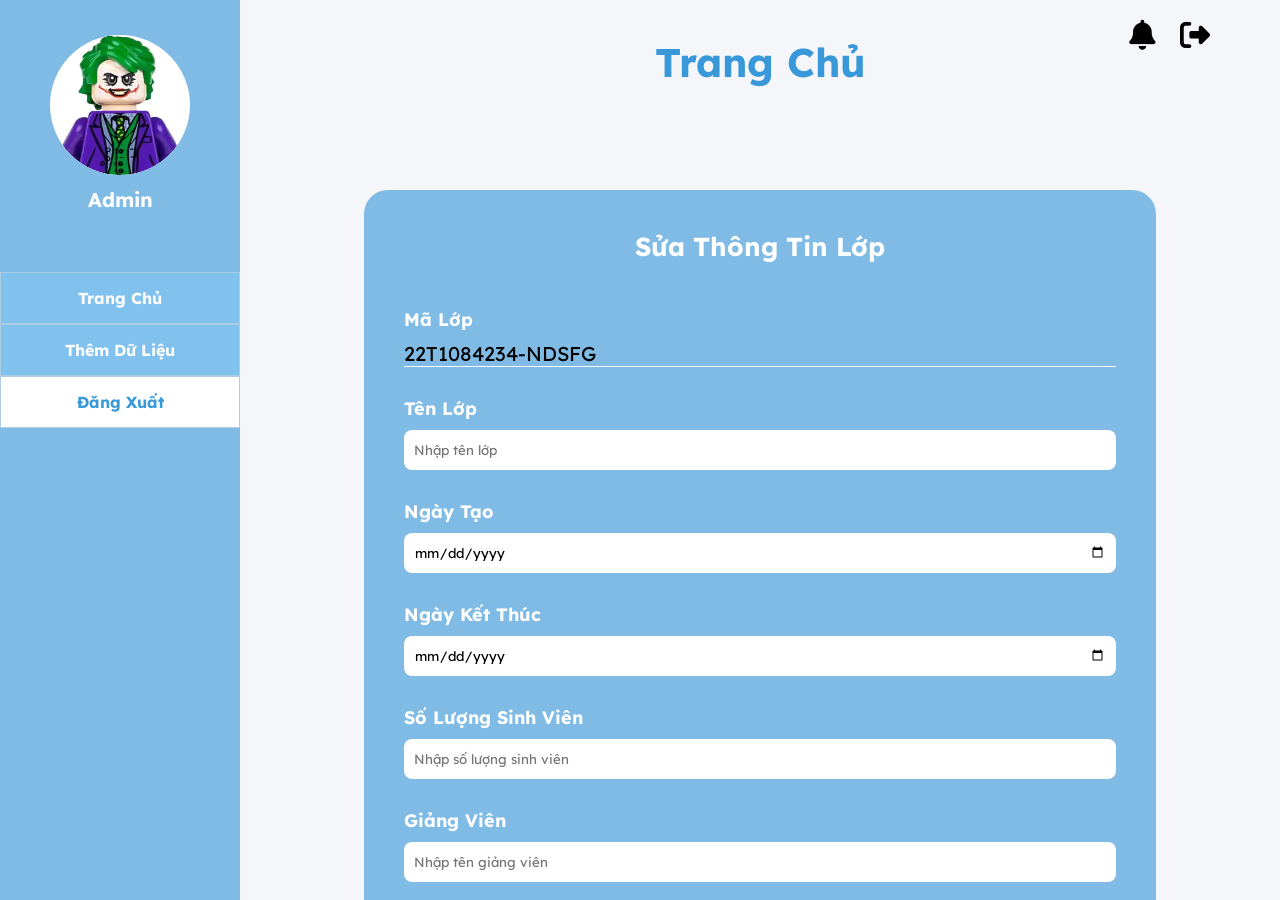
<file: trang-sua-lop.html>
<html lang="en">
<head>
  <meta charset="UTF-8">
  <meta name="viewport" content="width=device-width, initial-scale=1.0">
  <title>Trang Sửa Thông Tin Lớp</title>
  <!-- <link rel="stylesheet" href="./assets/css/style.css"> -->
  <link rel="stylesheet" href="https://cdnjs.cloudflare.com/ajax/libs/font-awesome/6.7.2/css/all.min.css">
</head>
<style>
  @import url('https://fonts.googleapis.com/css2?family=Lexend+Deca:wght@100..900&display=swap');

* {
  box-sizing: border-box;
  font-family: "Lexend Deca", sans-serif;
}

body {
  margin: 0;
  position: relative;
}

a {
  text-decoration: none;
}

img {
  display: block;
}


li {
  list-style: none;  
}

:root {
  --color-background: #7FBBE4;
  --color-text: black;
}

.side {
  background-color: #7FBBE4;
  width: 240px;
  min-height: 100vh;
  padding: 35px 0;
  position: fixed;
  top: 0;
  left: 0;
  z-index: 9999;
}

.side .inner-user {
  display: flex;
  flex-direction: column;
  align-items: center; 
  gap: 12px; 
  margin-bottom: 60px;
}

.side .inner-image {
  width: 140px;
  height: 140px;
  border-radius: 50%;
  background-color: #fff;
  display: flex;
  align-items: center;
  justify-content: center;
  overflow: hidden;
}

.side .inner-image a img {
  width: 100%;
  height: 100%;
  object-fit: cover;
  border-radius: 50%;
}

.side .inner-user .inner-name {
  margin: 0;
  text-align: center;
  font-size: 20px;
  font-weight: 700;
  color: #fff;
}

.side .inner-menu {
  background-color: #fff;
}

.side .inner-menu ul {
  padding-left: 0;
  margin: 0;
  display: flex;
  flex-direction: column;
  align-items: center;
}

.side .inner-menu ul li {
  width: 100%;
  text-align: center;
  border: 1px solid #accde3;
  padding: 15px 0;
}

.side .inner-menu ul li a {
  font-size: 16px;
  font-weight: 700;
  color: #3898d9;
}

.side .inner-menu ul li:hover,
.side .inner-menu ul .active{
  background-color: #80C1EE;
  color: #fff;
}

.side .inner-menu ul .active a {
 color: #fff;
}

.side .inner-menu ul li:hover a {
  color: #fff;
}

.main {
  position: absolute;
  left: 240px;
  top: 0;
  width: calc(100% - 240px);
  min-height: 100vh;
  background-color: #F5F6FA;
}

.main .main-top {
  height: 120px;
  padding: 10px 40px 20px 40px;
  position: sticky;
  top: 0;
  left: 0;
  z-index: 9999;
  /* border-bottom: 1px solid var(--color-background); */
  /* background-color: ; */
}

.main .main-top .inner-list-icon ul {
  margin: 0;
  padding: 0;
  display: flex;
  gap: 25px;
  align-items: center;
  position: absolute;
  top: 20;
  right: 70;
}

.main .main-top .inner-list-icon ul li a {
  font-size: 30px;
  font-weight: 900;
  color: var(--color-text);
}

.main .main-top .inner-list-icon ul li a:hover{
  color: #3898d9;
}

.main .main-top .inner-title {
  color: #3898d9;
  text-align: center;
  font-size: 40px;
}

.main .main-middle {
  overflow-y: auto;
  max-height: calc(100vh - 120px);
  padding: 70px 80px 50px 80px;
}

.main .main-middle .inner-list {
  display: grid;
  grid-template-columns: repeat(3, 1fr);
  gap: 50px 20px;
}
.section-2 {
  background-color: var(--color-background);
  width: 90%;
  margin: 0 auto;
  padding: 40px;
  border-radius: 24px;
  /* overflow-y: auto;
  max-height: calc(100vh - 120px); */
}

.section-2 .inner-title {
  text-align: center;
  margin-top: 0;
  font-size: 26px;
  font-weight: 700;
  color: #fff;
  margin-bottom: 45px;
}

.section-2 .inner-form {
  display: flex;
  flex-direction: column;
  gap: 30px;
}

.section-2 .inner-group .inner-label {
  display: block;
  margin-bottom: 10px;
  font-size: 18px;
  font-weight: 700;
  color: #fff;
}

.section-2 .inner-group .inner-input {
  width: 100%;
  height: 40px;
  outline: none;
  border: var(--color-background);
  border-radius: 8px;
  padding: 20px 10px;
}

.section-2 .inner-meta-button {
  margin-top: 20px;
  display: inline-flex;
  align-items: center;
  gap: 20px;
  justify-content: flex-end;
}

.section-2 .inner-meta-button .inner-button {
  width: 80px;
  height: 35px;
  border-radius: 20px;
  border: 0;
  cursor: pointer;
  font-size: 16px;
  font-weight: 700;
}

.section-2 .inner-meta-button .inner-button:first-child {
  background-color: green;
  color: #fff;
}

.section-2 .inner-meta-button .inner-button:first-child:hover {
  background-color: rgb(10, 178, 10);
}

.section-2 .inner-meta-button .inner-button:last-child {
  background-color: gray;
}

.section-2 .inner-meta-button .inner-button:last-child a {
  color: #fff;
}

.section-2 .inner-meta-button .inner-button:last-child:hover {
  background-color: rgb(73, 73, 73);
}


</style>
<body>
  <nav class="side">
    <div class="inner-user">
      <div class="inner-image">
        <a href="#">
          <img src="./assets/image/myself.png" alt="">
        </a>
      </div>
      <h2 class="inner-name">
        Admin
     </h2>
    </div>
    <div class="inner-menu">
      <ul>
        <li class="active">
          <a href="#">
            Trang Chủ
          </a>
        </li>
        <li class="active">
          <a href="#">
            Thêm Dữ Liệu
          </a>
        </li>
        <li>
          <a href="#">
            Đăng Xuất
          </a>
        </li>
      </ul>
    </div>
  </nav>
  <div class="main">
    <div class="main-top">
      <div class="inner-list-icon">
        <ul>
          <li><a href="#"><i class="fa-solid fa-bell"></i></a></li>
          <li><a href="#"><i class="fa-solid fa-right-from-bracket"></i></a></li>
        </ul>
      </div>
      <h1 class="inner-title">
        Trang Chủ
      </h1>
    </div>
    <div class="main-middle">
      <div class="section-2">
        <h2 class="inner-title">Sửa Thông Tin Lớp</h2>
        <form action="" method= "" class="inner-form">
          <div class="inner-group">
            <label for="code" class="inner-label">Mã Lớp</label>
            <!-- <input type="text" name="" id="code" class="inner-input" placeholder="Nhập mã lớp"> -->
             <div class="title" style="font-size: 20px; color: var(--color-text); border-bottom: 1px solid #fff">22T1084234-NDSFG</div>
          </div>
          <div class="inner-group">
            <label for="code" class="inner-label">Tên Lớp</label>
            <input type="text" name="" id="code" class="inner-input" placeholder="Nhập tên lớp">
          </div>
          <div class="inner-group">
            <label for="date-create" class="inner-label">Ngày Tạo</label>
            <input type="date" name="" id="date-create" class="inner-input" placeholder="Nhập ngày tạo">
          </div>
          <div class="inner-group">
            <label for="date-end" class="inner-label">Ngày Kết Thúc</label>
            <input type="date" name="" id="date-endend" class="inner-input" placeholder="Nhập ngày kết thúc">
          </div>
          <div class="inner-group">
            <label for="count" class="inner-label">Số Lượng Sinh Viên</label>
            <input type="number" name="" id="count" class="inner-input" placeholder="Nhập số lượng sinh viên">
          </div>
          <div class="inner-group">
            <label for="name-teach" class="inner-label">Giảng Viên</label>
            <input type="text" name="" id="name-teach" class="inner-input" placeholder="Nhập tên giảng viên">
          </div>
  
          <div class="inner-meta-button">
            <button class="inner-button">Lưu</button>
            <button class="inner-button"><a href="index.html">Hủy</a></button>
          </div>
  
        </form>
      </div>
    </div>
    </div>
  </div>
</body>
</html>
</file>
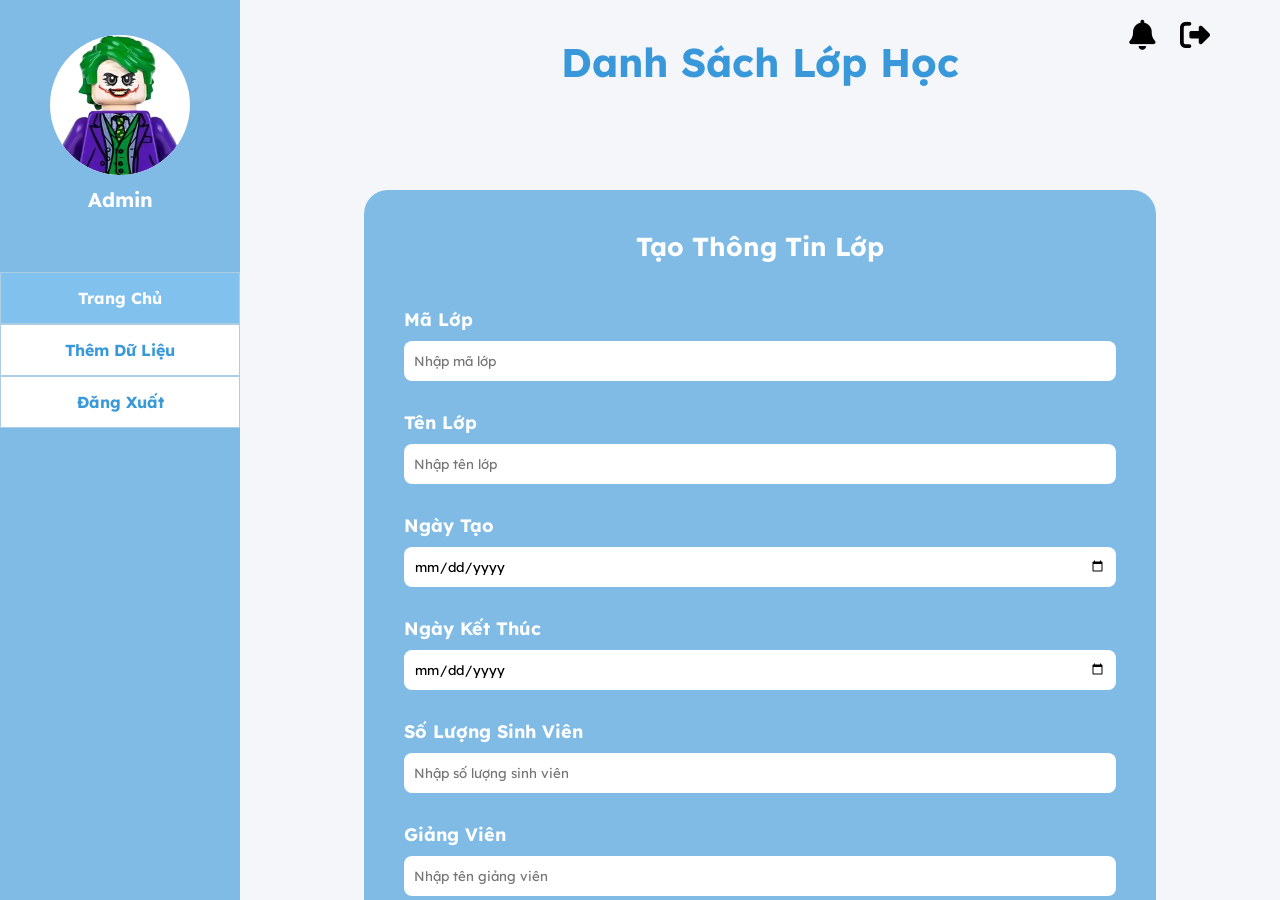
<file: trang-tao-lop.html>
<html lang="en">
<head>
  <meta charset="UTF-8">
  <meta name="viewport" content="width=device-width, initial-scale=1.0">
  <title>Trang Tạo Lớp</title>
  <!-- <link rel="stylesheet" href="./assets/css/style.css"> -->
  <link rel="stylesheet" href="https://cdnjs.cloudflare.com/ajax/libs/font-awesome/6.7.2/css/all.min.css">
</head>
<style>
  @import url('https://fonts.googleapis.com/css2?family=Lexend+Deca:wght@100..900&display=swap');

* {
  box-sizing: border-box;
  font-family: "Lexend Deca", sans-serif;
}

body {
  margin: 0;
  position: relative;
}

a {
  text-decoration: none;
}

img {
  display: block;
}


li {
  list-style: none;  
}

:root {
  --color-background: #7FBBE4;
  --color-text: black;
}

.side {
  background-color: #7FBBE4;
  width: 240px;
  min-height: 100vh;
  padding: 35px 0;
  position: fixed;
  top: 0;
  left: 0;
  z-index: 9999;
}

.side .inner-user {
  display: flex;
  flex-direction: column;
  align-items: center; 
  gap: 12px; 
  margin-bottom: 60px;
}

.side .inner-image {
  width: 140px;
  height: 140px;
  border-radius: 50%;
  background-color: #fff;
  display: flex;
  align-items: center;
  justify-content: center;
  overflow: hidden;
}

.side .inner-image a img {
  width: 100%;
  height: 100%;
  object-fit: cover;
  border-radius: 50%;
}

.side .inner-user .inner-name {
  margin: 0;
  text-align: center;
  font-size: 20px;
  font-weight: 700;
  color: #fff;
}

.side .inner-menu {
  background-color: #fff;
}

.side .inner-menu ul {
  padding-left: 0;
  margin: 0;
  display: flex;
  flex-direction: column;
  align-items: center;
}

.side .inner-menu ul li {
  width: 100%;
  text-align: center;
  border: 1px solid #accde3;
  padding: 15px 0;
}

.side .inner-menu ul li a {
  font-size: 16px;
  font-weight: 700;
  color: #3898d9;
}

.side .inner-menu ul li:hover,
.side .inner-menu ul .active{
  background-color: #80C1EE;
  color: #fff;
}

.side .inner-menu ul .active a {
 color: #fff;
}

.side .inner-menu ul li:hover a {
  color: #fff;
}

.main {
  position: absolute;
  left: 240px;
  top: 0;
  width: calc(100% - 240px);
  min-height: 100vh;
  background-color: #F5F6FA;
}

.main .main-top {
  height: 120px;
  padding: 10px 40px 20px 40px;
  position: sticky;
  top: 0;
  left: 0;
  z-index: 9999;
  /* border-bottom: 1px solid var(--color-background); */
  /* background-color: ; */
}

.main .main-top .inner-list-icon ul {
  margin: 0;
  padding: 0;
  display: flex;
  gap: 25px;
  align-items: center;
  position: absolute;
  top: 20;
  right: 70;
}

.main .main-top .inner-list-icon ul li a {
  font-size: 30px;
  font-weight: 900;
  color: var(--color-text);
}

.main .main-top .inner-list-icon ul li a:hover{
  color: #3898d9;
}

.main .main-top .inner-title {
  color: #3898d9;
  text-align: center;
  font-size: 40px;
}

.main .main-middle {
  overflow-y: auto;
  max-height: calc(100vh - 120px);
  padding: 70px 80px 50px 80px;
}

.main .main-middle .inner-list {
  display: grid;
  grid-template-columns: repeat(3, 1fr);
  gap: 50px 20px;
}

.section-2 {
  background-color: var(--color-background);
  width: 90%;
  margin: 0 auto;
  padding: 40px;
  border-radius: 24px;
  /* overflow-y: auto;
  max-height: calc(100vh - 120px); */
}

.section-2 .inner-title {
  text-align: center;
  margin-top: 0;
  font-size: 26px;
  font-weight: 700;
  color: #fff;
  margin-bottom: 45px;
}

.section-2 .inner-form {
  display: flex;
  flex-direction: column;
  gap: 30px;
}

.section-2 .inner-group .inner-label {
  display: block;
  margin-bottom: 10px;
  font-size: 18px;
  font-weight: 700;
  color: #fff;
}

.section-2 .inner-group .inner-input {
  width: 100%;
  height: 40px;
  outline: none;
  border: var(--color-background);
  border-radius: 8px;
  padding: 20px 10px;
}

.section-2 .inner-meta-button {
  margin-top: 20px;
  display: inline-flex;
  align-items: center;
  gap: 20px;
  justify-content: flex-end;
}

.section-2 .inner-meta-button .inner-button {
  width: 80px;
  height: 35px;
  border-radius: 20px;
  border: 0;
  cursor: pointer;
  font-size: 16px;
  font-weight: 700;
}

.section-2 .inner-meta-button .inner-button:first-child {
  background-color: green;
  color: #fff;
}

.section-2 .inner-meta-button .inner-button:first-child:hover {
  background-color: rgb(10, 178, 10);
}

.section-2 .inner-meta-button .inner-button:last-child {
  background-color: gray;
}

.section-2 .inner-meta-button .inner-button:last-child a {
  color: #fff;
}

.section-2 .inner-meta-button .inner-button:last-child:hover {
  background-color: rgb(73, 73, 73);
}
</style>
<body>
  <nav class="side">
    <div class="inner-user">
      <div class="inner-image">
        <a href="#">
          <img src="./assets/image/myself.png" alt="">
        </a>
      </div>
      <h2 class="inner-name">
        Admin
     </h2>
    </div>
    <div class="inner-menu">
      <ul>
        <li class="active">
          <a href="#">
            Trang Chủ
          </a>
        </li>
        <li>
          <a href="#">
            Thêm Dữ Liệu
          </a>
        </li>
        <li>
          <a href="#">
            Đăng Xuất
          </a>
        </li>
      </ul>
    </div>
  </nav>
  <div class="main">
    <div class="main-top">
      <div class="inner-list-icon">
        <ul>
          <li><a href="#"><i class="fa-solid fa-bell"></i></a></li>
          <li><a href="#"><i class="fa-solid fa-right-from-bracket"></i></a></li>
        </ul>
      </div>
      <h1 class="inner-title">
        Danh Sách Lớp Học
      </h1>
    </div>
    <div class="main-middle">
      <div class="section-2">
        <h2 class="inner-title">Tạo Thông Tin Lớp</h2>
        <form action="" method= "" class="inner-form">
          <div class="inner-group">
            <label for="code" class="inner-label">Mã Lớp</label>
            <input type="text" name="" id="code" class="inner-input" placeholder="Nhập mã lớp">
          </div>
          <div class="inner-group">
            <label for="code" class="inner-label">Tên Lớp</label>
            <input type="text" name="" id="code" class="inner-input" placeholder="Nhập tên lớp">
          </div>
          <div class="inner-group">
            <label for="date-create" class="inner-label">Ngày Tạo</label>
            <input type="date" name="" id="date-create" class="inner-input" placeholder="Nhập ngày tạo">
          </div>
          <div class="inner-group">
            <label for="date-end" class="inner-label">Ngày Kết Thúc</label>
            <input type="date" name="" id="date-endend" class="inner-input" placeholder="Nhập ngày kết thúc">
          </div>
          <div class="inner-group">
            <label for="count" class="inner-label">Số Lượng Sinh Viên</label>
            <input type="number" name="" id="count" class="inner-input" placeholder="Nhập số lượng sinh viên">
          </div>
          <div class="inner-group">
            <label for="name-teach" class="inner-label">Giảng Viên</label>
            <input type="text" name="" id="name-teach" class="inner-input" placeholder="Nhập tên giảng viên">
          </div>
  
          <div class="inner-meta-button">
            <button class="inner-button">Tạo</button>
            <button class="inner-button"><a href="index.html">Hủy</a></button>
          </div>
  
        </form>
      </div>
    </div>
    </div>
  </div>
</body>
</html>
</file>
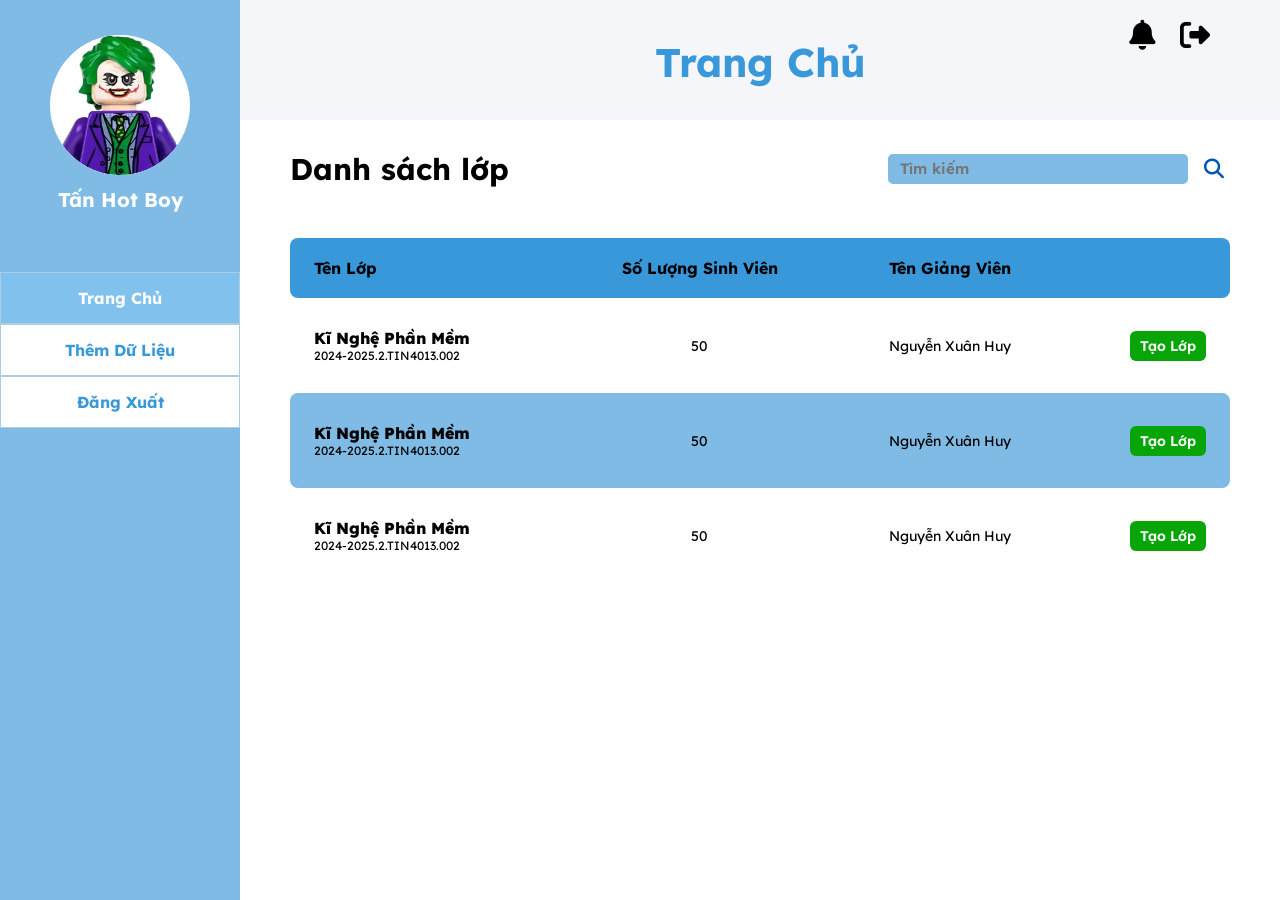
<file: trang-taolop-tam.html>
<html lang="en">
<head>
  <meta charset="UTF-8">
  <meta name="viewport" content="width=device-width, initial-scale=1.0">
  <title>Trang Tạo Lớp Tạm</title>
  <!-- <link rel="stylesheet" href="./assets/css/style.css"> -->
  <link rel="stylesheet" href="https://cdnjs.cloudflare.com/ajax/libs/font-awesome/6.7.2/css/all.min.css">
</head>
<style>
@import url('https://fonts.googleapis.com/css2?family=Lexend+Deca:wght@100..900&display=swap');

* {
  box-sizing: border-box;
  font-family: "Lexend Deca", sans-serif;
}

body {
  margin: 0;
  position: relative;
}

a {
  text-decoration: none;
}

img {
  display: block;
}


li {
  list-style: none;  
}

:root {
  --color-background: #7FBBE4;
  --color-text: black;
}

.side {
  background-color: #7FBBE4;
  width: 240px;
  min-height: 100vh;
  padding: 35px 0;
  position: fixed;
  top: 0;
  left: 0;
  z-index: 9999;
}

.side .inner-user {
  display: flex;
  flex-direction: column;
  align-items: center; 
  gap: 12px; 
  margin-bottom: 60px;
}

.side .inner-image {
  width: 140px;
  height: 140px;
  border-radius: 50%;
  background-color: #fff;
  display: flex;
  align-items: center;
  justify-content: center;
  overflow: hidden;
}

.side .inner-image a img {
  width: 100%;
  height: 100%;
  object-fit: cover;
  border-radius: 50%;
}

.side .inner-user .inner-name {
  margin: 0;
  text-align: center;
  font-size: 20px;
  font-weight: 700;
  color: #fff;
}

.side .inner-menu {
  background-color: #fff;
}

.side .inner-menu ul {
  padding-left: 0;
  margin: 0;
  display: flex;
  flex-direction: column;
  align-items: center;
}

.side .inner-menu ul li {
  width: 100%;
  text-align: center;
  border: 1px solid #accde3;
  padding: 15px 0;
}

.side .inner-menu ul li a {
  font-size: 16px;
  font-weight: 700;
  color: #3898d9;
}

.side .inner-menu ul li:hover,
.side .inner-menu ul .active{
  background-color: #80C1EE;
  color: #fff;
}

.side .inner-menu ul .active a {
 color: #fff;
}

.side .inner-menu ul li:hover a {
  color: #fff;
}

.main {
  position: absolute;
  left: 240px;
  top: 0;
  width: calc(100% - 240px);
  min-height: 100vh;
  background-color: #F5F6FA;
}

.main .main-top {
  height: 120px;
  padding: 10px 40px 20px 40px;
  position: sticky;
  top: 0;
  left: 0;
  z-index: 9999;
  /* border-bottom: 1px solid var(--color-background); */
  /* background-color: ; */
}

.main .main-top .inner-list-icon ul {
  margin: 0;
  padding: 0;
  display: flex;
  gap: 25px;
  align-items: center;
  position: absolute;
  top: 20;
  right: 70;
}

.main .main-top .inner-list-icon ul li a {
  font-size: 30px;
  font-weight: 900;
  color: var(--color-text);
}

.main .main-top .inner-list-icon ul li a:hover{
  color: #3898d9;
}

.main .main-top .inner-title {
  color: #3898d9;
  text-align: center;
  font-size: 40px;
}

.section-1 {
  padding: 30px 50px;
  background-color: #fff;
  overflow-y: auto;
  min-height: calc(100vh - 120px);
}

.section-1 .inner-header {
  display: flex;
  align-items: center;
  justify-content: space-between;
  margin-bottom: 50px;
}

.section-1 .inner-header .inner-title {
  margin: 0;
  font-size: 30px;
  font-weight: 700;
  color: var(--color-text);
}

.section-1 .inner-header .inner-find-create {
  display: inline-flex;
  align-items: center;
  gap: 30px;
}

.section-1 .inner-find-create .inner-form {
  margin-bottom: 0;
  display: inline-flex;
  align-items: center;
  gap: 10px;
}

.section-1 .inner-form .inner-input {
  width: 300px;
  height: 30px;
  border-radius: 5px;
  outline: none;
  padding: 10px;
  border: 2px solid var(--color-background);
  background-color: var(--color-background);
}

.section-1 .inner-form .inner-input::placeholder {
  font-size: 15px;
  font-weight: 600;
  /* color: var(--color-text); */
}

.section-1 .inner-form .inner-button {
  font-size: 20px;
  background-color: transparent;
  border: none;
}

.section-1 .inner-form .inner-button i {
  color: #0056b3;
}

.section-1 .inner-find-create .button-outline {
  width: 150px;
  height: 30px;
  border-radius: 8px; 
  outline: none;
  border: none;
  background-color: rgb(6, 193, 6);
  cursor: pointer;
  font-size: 16px;
  font-weight: 500;
  color: #fff;
}

.section-1 .inner-find-create .button-outline:hover {
  background-color: rgb(125, 198, 15);
}

.table-1 table {
  width: 100%;
  border-collapse: collapse; 
}

.table-1 thead {
  position: sticky;
  top: -31;
  left: 0;
  z-index: 999;

}
.table-1 thead th {
  background-color: #3898d9;
  padding: 20px 24px;
  text-align: left;
  font-weight: 700;
  font-size: 16px;
  color: var(--color-text);
}

.table-1 thead th:nth-child(2),
.table-1 thead th:nth-child(3) {
  text-align: center;
}

.table-1 thead th:first-child,
.table-1 tbody td:first-child{
  border-radius: 8px 0 0 8px;
}

.table-1 thead th:last-child,
.table-1 tbody td:last-child {
  border-radius: 0 8px 8px 0;
}

.table-1 tbody {
  overflow: hidden;

}
.table-1 tbody tr:nth-child(2n) {
  background-color: var(--color-background);
}

.table-1 tbody td {
  padding: 30px 24px;
  text-align: left;
  font-size: 14px;
  font-weight: 400;
}

.table-1 tbody td:nth-child(2),
.table-1 tbody td:nth-child(3) {
  text-align: center;
}

.table-1 tbody td:last-child {
  text-align: end;
}

.table-1 tbody td .inner-name {
  font-size: 16px;
  font-weight: 800;
}

.table-1 tbody td .inner-code {
  font-size: 12px;
}

.table-1 tbody td .inner-button {
  background-color: rgb(8, 165, 8);
  border: 0;
  outline: none;
  cursor: pointer;
  padding: 6px 10px;
  border-radius: 6px;
}

.table-1 tbody td .inner-button a {
  font-size: 14px;
  font-weight: 600;
  color: #fff;
}

.table-1 tbody td .inner-button:hover {
  background-color: rgb(106, 177, 0);
}




</style>
<body>
  <nav class="side">
    <div class="inner-user">
      <div class="inner-image">
        <a href="#">
          <img src="./assets/image/myself.png" alt="">
        </a>
      </div>
      <h2 class="inner-name">
        Tấn Hot Boy
     </h2>
    </div>
    <div class="inner-menu">
      <ul>
        <li class="active">
          <a href="#">
            Trang Chủ
          </a>
        </li>
        <li>
          <a href="#">
            Thêm Dữ Liệu
          </a>
        </li>
        <li>
          <a href="#">
            Đăng Xuất
          </a>
        </li>
      </ul>
    </div>
  </nav>
  <div class="main">
    <div class="main-top">
      <div class="inner-list-icon">
        <ul>
          <li><a href="#"><i class="fa-solid fa-bell"></i></a></li>
          <li><a href="#"><i class="fa-solid fa-right-from-bracket"></i></a></li>
        </ul>
      </div>
      <h1 class="inner-title">
        Trang Chủ
      </h1>
    </div>
    <div class="section-1">
      <div class="inner-header">
        <h2 class="inner-title">
          Danh sách lớp
        </h2>
        <div class="inner-find-create">
          <form action="" method="post" class="inner-form">
            <input type="text" name="" id="find" placeholder="Tìm kiếm" class="inner-input">
            <button class="inner-button">
              <i class="fa-solid fa-magnifying-glass"></i>
            </button>
          </form>
        </div>
      </div>
      <div class="table-1">
        <table>
          <thead> 
            <tr>
              <th>Tên Lớp</th>
              <th>Số Lượng Sinh Viên</th>
              <th>Tên Giảng Viên</th>
              <th></th>
            </tr>
          </thead>
          <tbody>
            <tr>
              <td>
                <div class="inner-name">Kĩ Nghệ Phần Mềm</div>
                <div class="inner-code">2024-2025.2.TIN4013.002</div>
              </td>
              <td>
                <div class="inner-item">50</div>
              </td>
              <td>
                <div class="inner-item">Nguyễn Xuân Huy</div>
              </td>
              <td>
                <button class="inner-button">
                  <a href="index.html">Tạo Lớp</a>
                </button>
              </td>
            </tr>
            <tr>
              <td>
                <div class="inner-name">Kĩ Nghệ Phần Mềm</div>
                <div class="inner-code">2024-2025.2.TIN4013.002</div>
              </td>
              <td>
                <div class="inner-item">50</div>
              </td>
              <td>
                <div class="inner-item">Nguyễn Xuân Huy</div>
              </td>
              <td>
                <button class="inner-button">
                  <a href="index.html">Tạo Lớp</a>
                </button>
              </td>
            </tr>
            <tr>
              <td>
                <div class="inner-name">Kĩ Nghệ Phần Mềm</div>
                <div class="inner-code">2024-2025.2.TIN4013.002</div>
              </td>
              <td>
                <div class="inner-item">50</div>
              </td>
              <td>
                <div class="inner-item">Nguyễn Xuân Huy</div>
              </td>
              <td>
                <button class="inner-button">
                  <a href="index.html">Tạo Lớp</a>
                </button>
              </td>
            </tr>
          </tbody>
        </table>
      </div>
    </div>
    </div>
  </div>
</body>
</html>
</file>
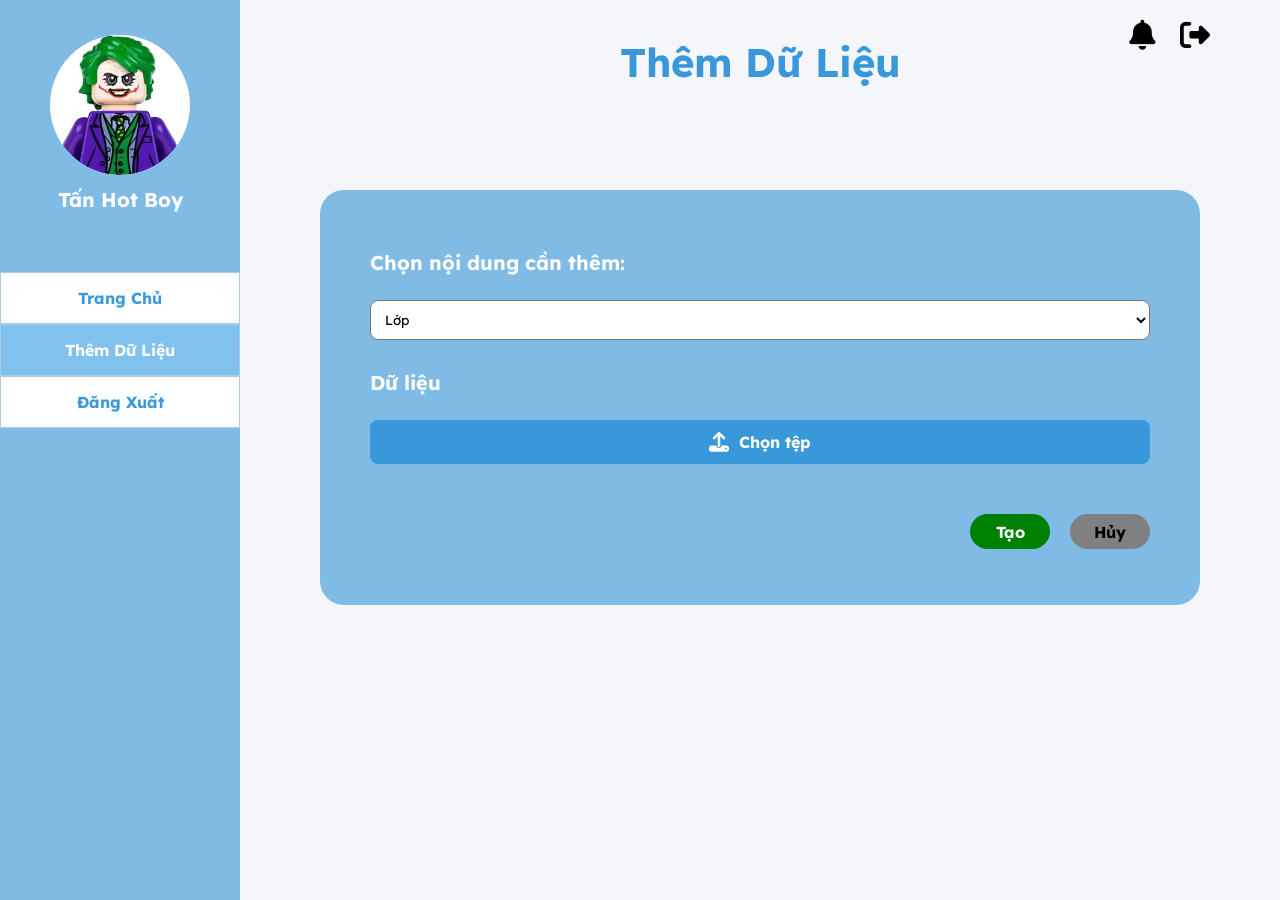
<file: trang-themdulieu.html>
<html lang="en">
<head>
  <meta charset="UTF-8">
  <meta name="viewport" content="width=device-width, initial-scale=1.0">
  <title>Trang Thêm Dữ Liệu</title>
  <!-- <link rel="stylesheet" href="./assets/css/style.css"> -->
  <link rel="stylesheet" href="https://cdnjs.cloudflare.com/ajax/libs/font-awesome/6.7.2/css/all.min.css">
</head>
<style>
@import url('https://fonts.googleapis.com/css2?family=Lexend+Deca:wght@100..900&display=swap');

* {
  box-sizing: border-box;
  font-family: "Lexend Deca", sans-serif;
}

body {
  margin: 0;
  position: relative;
}

a {
  text-decoration: none;
}

img {
  display: block;
}


li {
  list-style: none;  
}

:root {
  --color-background: #7FBBE4;
  --color-text: black;
}

.side {
  background-color: #7FBBE4;
  width: 240px;
  min-height: 100vh;
  padding: 35px 0;
  position: fixed;
  top: 0;
  left: 0;
  z-index: 9999;
}

.side .inner-user {
  display: flex;
  flex-direction: column;
  align-items: center; 
  gap: 12px; 
  margin-bottom: 60px;
}

.side .inner-image {
  width: 140px;
  height: 140px;
  border-radius: 50%;
  background-color: #fff;
  display: flex;
  align-items: center;
  justify-content: center;
  overflow: hidden;
}

.side .inner-image a img {
  width: 100%;
  height: 100%;
  object-fit: cover;
  border-radius: 50%;
}

.side .inner-user .inner-name {
  margin: 0;
  text-align: center;
  font-size: 20px;
  font-weight: 700;
  color: #fff;
}

.side .inner-menu {
  background-color: #fff;
}

.side .inner-menu ul {
  padding-left: 0;
  margin: 0;
  display: flex;
  flex-direction: column;
  align-items: center;
}

.side .inner-menu ul li {
  width: 100%;
  text-align: center;
  border: 1px solid #accde3;
  padding: 15px 0;
}

.side .inner-menu ul li a {
  font-size: 16px;
  font-weight: 700;
  color: #3898d9;
}

.side .inner-menu ul li:hover,
.side .inner-menu ul .active{
  background-color: #80C1EE;
  color: #fff;
}

.side .inner-menu ul .active a {
 color: #fff;
}

.side .inner-menu ul li:hover a {
  color: #fff;
}

.main {
  position: absolute;
  left: 240px;
  top: 0;
  width: calc(100% - 240px);
  min-height: 100vh;
  background-color: #F5F6FA;
}

.main .main-top {
  height: 120px;
  padding: 10px 40px 20px 40px;
  position: sticky;
  top: 0;
  left: 0;
  z-index: 9999;
  /* border-bottom: 1px solid var(--color-background); */
  /* background-color: ; */
}

.main .main-top .inner-list-icon ul {
  margin: 0;
  padding: 0;
  display: flex;
  gap: 25px;
  align-items: center;
  position: absolute;
  top: 20;
  right: 70;
}

.main .main-top .inner-list-icon ul li a {
  font-size: 30px;
  font-weight: 900;
  color: var(--color-text);
}

.main .main-top .inner-list-icon ul li a:hover{
  color: #3898d9;
}

.main .main-top .inner-title {
  color: #3898d9;
  text-align: center;
  font-size: 40px;
}

.main .main-middle {
  overflow-y: auto;
  max-height: calc(100vh - 120px);
  padding: 70px 80px 50px 80px;
}

.main .main-middle .inner-list {
  display: grid;
  grid-template-columns: repeat(3, 1fr);
  gap: 50px 20px;
}

.section-4 {
  background-color: var(--color-background);
  border-radius: 24px;
  padding: 60px 50px 40px 50px;
}

.section-4 .form {
  display: flex;
  flex-direction: column;
  gap: 30px;
}

.section-4 .inner-group .inner-label {
  display: block;
  margin-bottom: 15px;
  font-size: 20px;
  font-weight: 700;
  color: #fff;
}

.section-4 .inner-group select {
  width: 100%;
  padding: 10px;
  outline: none;
  background-color: #fff;
  border-radius: 8px;
}

.section-4 .inner-group select option {
  border-radius: 10px;
  font-size: 15px;
  color: var(--color-text);
}

.section-4 .inner-group {
  position: relative;
  display: flex;
  flex-direction: column;
  gap: 10px;
}

.section-4 .inner-group .inner-input {
  opacity: 0;
  position: absolute;
  width: 100%;
  height: 100%;
  cursor: pointer;
}

.custom-file-upload {
  display: flex;
  align-items: center;
  justify-content: center;
  gap: 10px;
  background-color: #3898d9;
  color: white;
  font-size: 16px;
  font-weight: 700;
  padding: 12px 20px;
  border-radius: 8px;
  cursor: pointer;
  text-align: center;
  transition: 0.3s ease-in-out;
}

.custom-file-upload:hover {
  background-color: #2a7eb6;
}

.custom-file-upload i {
  font-size: 20px;
}

.section-4 .inner-meta-button {
  margin-top: 20px;
  display: inline-flex;
  align-items: center;
  gap: 20px;
  justify-content: flex-end;
}

.section-4 .inner-meta-button .inner-button {
  width: 80px;
  height: 35px;
  border-radius: 20px;
  border: 0;
  cursor: pointer;
  font-size: 16px;
  font-weight: 700;
}

.section-4 .inner-meta-button .inner-button:first-child {
  background-color: green;
  color: #fff;
}

.section-4 .inner-meta-button .inner-button:first-child:hover {
  background-color: rgb(10, 178, 10);
}

.section-4 .inner-meta-button .inner-button:last-child {
  background-color: gray;
}

.section-4 .inner-meta-button .inner-button:last-child a {
  color: #fff;
}

.section-4 .inner-meta-button .inner-button:last-child:hover {
  background-color: rgb(73, 73, 73);
}







</style>
<body>
  <nav class="side">
    <div class="inner-user">
      <div class="inner-image">
        <a href="#">
          <img src="./assets/image/myself.png" alt="">
        </a>
      </div>
      <h2 class="inner-name">
        Tấn Hot Boy
     </h2>
    </div>
    <div class="inner-menu">
      <ul>
        <li>
          <a href="#">
            Trang Chủ
          </a>
        </li>
        <li class="active">
          <a href="#">
            Thêm Dữ Liệu
          </a>
        </li>
        <li>
          <a href="#">
            Đăng Xuất
          </a>
        </li>
      </ul>
    </div>
  </nav>
  <div class="main">
    <div class="main-top">
      <div class="inner-list-icon">
        <ul>
          <li><a href="#"><i class="fa-solid fa-bell"></i></a></li>
          <li><a href="#"><i class="fa-solid fa-right-from-bracket"></i></a></li>
        </ul>
      </div>
      <h1 class="inner-title">
        Thêm Dữ Liệu
      </h1>
    </div>
    <div class="main-middle">
      <div class="section-4">
        <form action="" method="" class="form">
          <div class="inner-group">
            <label for="choose" class="inner-label">Chọn nội dung cần thêm:</label>
            <select name="" id="choose">
              <option value="lop">Lớp</option>
              <option value="gvmoi">Giảng Viên Mới</option>
              <option value="gv">Giảng Viên Vào Lớp</option>
              <option value="svmoi">Sinh Viên Mới</option>
              <option value="svsv">Sinh Viên Vào Lớp</option>
            </select>
          </div>
          <div class="inner-group">
            <label for="file-upload" class="inner-label">Dữ liệu</label>
              <!-- <input type="file" name="" id="" class="inner-input"> -->
              <label for="file-upload" class="custom-file-upload">
                <i class="fa-solid fa-upload"></i> Chọn tệp
              </label>
              <input type="file" name="" id="file-upload" class="inner-input">
            </select>
          </div>
          <div class="inner-meta-button">
            <button class="inner-button">Tạo</button>
            <button class="inner-button">Hủy</button>
          </div>
        </form>
      </div>
    </div>
  </div>
</body>
</html>
</file>
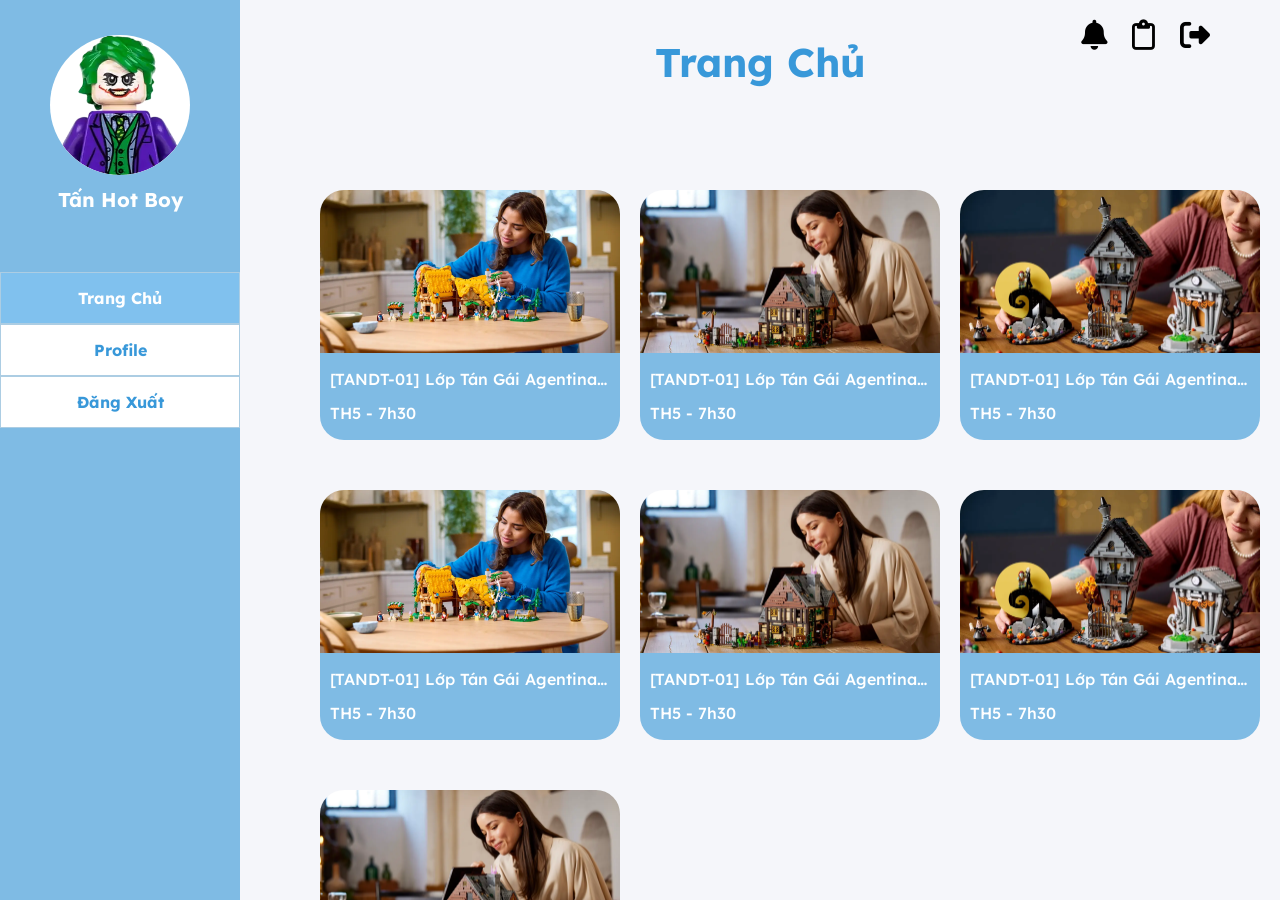
<file: trang-user.html>
<html lang="en">
<head>
  <meta charset="UTF-8">
  <meta name="viewport" content="width=device-width, initial-scale=1.0">
  <title>Trang User</title>
  <link rel="stylesheet" href="./assets/css/style.css">
  <link rel="stylesheet" href="https://cdnjs.cloudflare.com/ajax/libs/font-awesome/6.7.2/css/all.min.css">
</head>
<body>
  <nav class="side">
    <div class="inner-user">
      <div class="inner-image">
        <a href="#">
          <img src="./assets/image/myself.png" alt="">
        </a>
      </div>
      <h2 class="inner-name">
        Tấn Hot Boy
     </h2>
    </div>
    <div class="inner-menu">
      <ul>
        <li class="active">
          <a href="#">
            Trang Chủ
          </a>
        </li>
        <li>
          <a href="#">
            Profile 
          </a>
        </li>
        <li>
          <a href="#">
            Đăng Xuất
          </a>
        </li>
      </ul>
    </div>
  </nav>
  <div class="main">
    <div class="main-top">
      <div class="inner-list-icon">
        <ul>
          <li><a href="#"><i class="fa-solid fa-bell"></i></a></li>
          <li><a href="#"><i class="fa-regular fa-clipboard"></i></a></li>
          <li><a href="#"><i class="fa-solid fa-right-from-bracket"></i></a></li>
        </ul>
      </div>
      <h1 class="inner-title">
        Trang Chủ 
      </h1>
    </div>
    <div class="main-middle">
      <div class="inner-list">
        <div class="box-class">
          <a href="#">
            <div class="inner-image">
              <img src="./assets/image/banner-1.webp" alt="">
            </div>
            <div class="inner-info">
              <span>[TANDT-01]  Lớp Tán Gái Agentina Brazil</span>
              <span>TH5 - 7h30</span>
            </div>
          </a>
        </div>
        <div class="box-class">
          <a href="#">
            <div class="inner-image">
              <img src="./assets/image/banner-2.webp" alt="">
            </div>
            <div class="inner-info">
              <span>[TANDT-01]  Lớp Tán Gái Agentina Brazil</span>
              <span>TH5 - 7h30</span>
            </div>
          </a>
        </div>
        <div class="box-class">
          <a href="#">
            <div class="inner-image">
              <img src="./assets/image/banner-3.webp" alt="">
            </div>
            <div class="inner-info">
              <span>[TANDT-01]  Lớp Tán Gái Agentina Brazil</span>
              <span>TH5 - 7h30</span>
            </div>
          </a>
        </div>
        <div class="box-class">
          <a href="#">
            <div class="inner-image">
              <img src="./assets/image/banner-1.webp" alt="">
            </div>
            <div class="inner-info">
              <span>[TANDT-01]  Lớp Tán Gái Agentina Brazil</span>
              <span>TH5 - 7h30</span>
            </div>
          </a>
        </div>
        <div class="box-class">
          <a href="#">
            <div class="inner-image">
              <img src="./assets/image/banner-2.webp" alt="">
            </div>
            <div class="inner-info">
              <span>[TANDT-01]  Lớp Tán Gái Agentina Brazil</span>
              <span>TH5 - 7h30</span>
            </div>
          </a>
        </div>
        <div class="box-class">
          <a href="#">
            <div class="inner-image">
              <img src="./assets/image/banner-3.webp" alt="">
            </div>
            <div class="inner-info">
              <span>[TANDT-01]  Lớp Tán Gái Agentina Brazil</span>
              <span>TH5 - 7h30</span>
            </div>
          </a>
        </div>
        <div class="box-class">
          <a href="#">
            <div class="inner-image">
              <img src="./assets/image/banner-2.webp" alt="">
            </div>
            <div class="inner-info">
              <span>[TANDT-01]  Lớp Tán Gái Agentina Brazil</span>
              <span>TH5 - 7h30</span>
            </div>
          </a>
        </div>
      </div>
    </div>
  </div>
</body>
</html>
</file>
<file: assets/css/style.css>
@import url('https://fonts.googleapis.com/css2?family=Lexend+Deca:wght@100..900&display=swap');

* {
  box-sizing: border-box;
  font-family: "Lexend Deca", sans-serif;
}

body {
  margin: 0;
  position: relative;
}

a {
  text-decoration: none;
}

img {
  display: block;
}


li {
  list-style: none;  
}

:root {
  --color-background: #7FBBE4;
  --color-text: black;
}

.page-account {
  background-color: var(--color-background);
  min-height: 100vh;
  padding: 40px 0;  
}

.page-account .inner-top {
  margin: 0 0 30px 60px;
  display: flex;
  align-items: center;
  gap: 30px;
}

.page-account .inner-top .inner-logo a img {
  width: auto;
  height: 120px;
}

.page-account .inner-top .inner-title {
  line-height: 1.4;
  margin: 0;
  font-size: 25px;
  font-weight: 700;
  color: #fff;
}

.page-account .inner-top .inner-title span {
  font-weight: 500;
}


.page-account .inner-middle {
  width: 630px;
  margin-left: auto;
  margin-right: auto;
  margin-bottom: 35px; 
  background-color: #fff;
  border-radius: 24px;
  padding: 28px 25px;
}

.page-account .inner-middle .inner-title {
  margin-top: 0;
  margin-bottom: 30px;
  text-align: center;
  font-size: 32px;
  font-weight: 700;
  color: var(--color-text);
}

.page-account .inner-form .inner-group {
  margin-bottom: 20px;
}

.page-account .inner-form .inner-label {
  display: block;
  margin-bottom: 10px;
  font-size: 18px;
  font-weight: 600;
  opacity: 0.8;
}

.page-account .inner-group .inner-input {
  background-color: #F1F4F9;
  border-radius: 8px;
  width: 100%;
  height: 45px;
  border: 1px solid #D8D8D8;
  padding: 0 16px; 
  outline: none;
}

.page-account .inner-group .inner-input::placeholder {
  font-size: 15px;
  font-weight: 600;
  color: #A6A6A6;
}

.page-account .inner-form .inner-button {
  width: 100%;
  padding: 15px;
  border-radius: 8px;
  background-color: #3898d9;
  border: none;
  margin-top: 18px;
  font-size: 20px;
  font-weight: 700;
  color: #fff;
}

.page-account .inner-form .inner-button:hover {
  background-color: #5d96bb;
}

.page-account .inner-bottom {
  text-align: center;
}

.page-account .inner-bottom .inner-copyright {
  font-size: 15px;  
  font-weight: 700;
  color: #fff;
}

.side {
  background-color: #7FBBE4;
  width: 240px;
  min-height: 100vh;
  padding: 35px 0;
  position: fixed;
  top: 0;
  left: 0;
  z-index: 9999;
}

.side .inner-user {
  display: flex;
  flex-direction: column;
  align-items: center; 
  gap: 12px; 
  margin-bottom: 60px;
}

.side .inner-image {
  width: 140px;
  height: 140px;
  border-radius: 50%;
  background-color: #fff;
  display: flex;
  align-items: center;
  justify-content: center;
  overflow: hidden;
}

.side .inner-image a img {
  width: 100%;
  height: 100%;
  object-fit: cover;
  border-radius: 50%;
}

.side .inner-user .inner-name {
  margin: 0;
  text-align: center;
  font-size: 20px;
  font-weight: 700;
  color: #fff;
}

.side .inner-menu {
  background-color: #fff;
}

.side .inner-menu ul {
  padding-left: 0;
  margin: 0;
  display: flex;
  flex-direction: column;
  align-items: center;
}

.side .inner-menu ul li {
  width: 100%;
  text-align: center;
  border: 1px solid #accde3;
  padding: 15px 0;
}

.side .inner-menu ul li a {
  font-size: 16px;
  font-weight: 700;
  color: #3898d9;
}

.side .inner-menu ul li:hover,
.side .inner-menu ul .active{
  background-color: #80C1EE;
  color: #fff;
}

.side .inner-menu ul .active a {
 color: #fff;
}

.side .inner-menu ul li:hover a {
  color: #fff;
}

.main {
  position: absolute;
  left: 240px;
  top: 0;
  width: calc(100% - 240px);
  min-height: 100vh;
  background-color: #F5F6FA;
}

.main .main-top {
  height: 120px;
  padding: 10px 40px 20px 40px;
  position: sticky;
  top: 0;
  left: 0;
  z-index: 9999;
  /* border-bottom: 1px solid var(--color-background); */
  /* background-color: ; */
}

.main .main-top .inner-list-icon ul {
  margin: 0;
  padding: 0;
  display: flex;
  gap: 25px;
  align-items: center;
  position: absolute;
  top: 20;
  right: 70;
}

.main .main-top .inner-list-icon ul li a {
  font-size: 30px;
  font-weight: 900;
  color: var(--color-text);
}

.main .main-top .inner-list-icon ul li a:hover{
  color: #3898d9;
}

.main .main-top .inner-title {
  color: #3898d9;
  text-align: center;
  font-size: 40px;
}


.main .main-middle {
  overflow-y: auto;
  max-height: calc(100vh - 120px);
  padding: 70px 80px 50px 80px;
}

.main .main-middle .inner-list {
  display: grid;
  grid-template-columns: repeat(3, 1fr);
  gap: 50px 20px;
}

.box-class {
  width: 300px;
  height: 250px;
  border-radius: 24px;
  overflow: hidden;
}

.box-class a .inner-image {
  height: 65%;
  aspect-ratio: 332/180;
}

.box-class a .inner-image img {
  width: 100%;
  height: 100%;
  object-fit: cover;
}

.box-class .inner-info {
  background-color: var(--color-background);
  height: calc(100% - 65%);
  padding: 10px;
  display: flex;
  flex-wrap: wrap;
  align-items: center;
}

.box-class .inner-info span {
  overflow: hidden;
  display: -webkit-box;
  -webkit-line-clamp: 1;
  -webkit-box-orient: vertical;
  font-size: 16px;
  font-weight: 500;
  color: #fff;
}

.box-info .inner-title {
  padding-bottom: 10px;
  border-bottom: 2px solid var(--color-background);
  margin-top: 0;
  font-size: 30px;
  font-weight: 700;
  color: var(--color-text);
}

.box-info .inner-part {
  display: flex;
  align-items: center;
}

.box-info .inner-part .inner-table {
  width: 560px;
  border: 3px solid #3898d9;
  padding: 20px;
  display: flex;
  flex-direction: column;
  gap: 25px;
}

.box-info .inner-group .inner-label {
  margin-bottom: 15px;
  font-size: 22px;
  font-weight: 800;
  color: var(--color-text);
}

.box-info .inner-group .inner-display {
  font-size: 19px;
  font-weight: 300;
}

.inner-form-change {
  margin-top: 70px;
  display: flex;
}

.inner-form-change .inner-change-password {
  width: 560px;
}

.inner-form-change .inner-change-password .inner-title {
  margin-top: 0;
  font-size: 25px;
  font-weight: 600;
  color: var(--color-text);
}

.inner-form-change .inner-group {
  margin-bottom: 15px;
}


.inner-form-change .inner-group .inner-label{
  display: block;
  margin-bottom: 10px;
}

.inner-form-change .inner-group .inner-input {
  width: 450px;
  height: 30px;
  background-color: transparent;
  border: 0;
  border-bottom: 1px solid var(--color-background);
  outline: none;
}

.inner-change-image .inner-image .inner-title {
  margin-top: 0;
  font-size: 25px;
  font-weight: 600;
  color: var(--color-text);
}

input[type="file"] {
  display: none;
}

.custom-file-upload {
  display: inline-block;
  padding: 10px 15px;
  background-color: var(--color-background);
  color: white;
  border-radius: 20px;
  cursor: pointer;
  font-size: 14px;
  font-weight: bold;
  border: none;
}

.custom-file-upload:hover {
  background-color: var(--color-background);
}

.inner-form-change .inner-button {
  border-radius: 20px;
  border: none;
  background-color: var(--color-background);
  width: 100px;
  padding: 15px;
  cursor: pointer;
  color: #fff;
  font-size: 18px;
  font-weight: 700;
  position: relative;
  top: 120;
  left: 450;
}

.inner-form-change .inner-button:hover {
  background-color: #0056b3;
}


.section-1 {
  padding: 30px 50px;
  background-color: #fff;
  overflow-y: auto;
  max-height: calc(100vh - 120px);
}

.section-1 .inner-header {
  display: flex;
  align-items: center;
  justify-content: space-between;
  margin-bottom: 50px;
}

.section-1 .inner-header .inner-title {
  margin: 0;
  font-size: 30px;
  font-weight: 700;
  color: var(--color-text);
}

.section-1 .inner-header .inner-find-create {
  display: inline-flex;
  align-items: center;
  gap: 30px;
}

.section-1 .inner-find-create .inner-form {
  margin-bottom: 0;
  display: inline-flex;
  align-items: center;
  gap: 10px;
}

.section-1 .inner-form .inner-input {
  width: 300px;
  height: 30px;
  border-radius: 5px;
  outline: none;
  padding: 10px;
  border: 2px solid var(--color-background);
  background-color: var(--color-background);
}

.section-1 .inner-form .inner-input::placeholder {
  font-size: 15px;
  font-weight: 600;
  /* color: var(--color-text); */
}

.section-1 .inner-form .inner-button {
  font-size: 20px;
  background-color: transparent;
  border: none;
}

.section-1 .inner-form .inner-button i {
  color: #0056b3;
}

.section-1 .inner-find-create .button-outline {
  width: 150px;
  height: 30px;
  border-radius: 8px; 
  outline: none;
  border: none;
  background-color: rgb(6, 193, 6);
  cursor: pointer;
  font-size: 16px;
  font-weight: 500;
  color: #fff;
}

.section-1 .inner-find-create .button-outline:hover {
  background-color: rgb(125, 198, 15);
}

.table-1 table {
  width: 100%;
  border-collapse: collapse; 
}

.table-1 thead {
  position: sticky;
  top: -31;
  left: 0;
  z-index: 999;

}
.table-1 thead th {
  background-color: #3898d9;
  padding: 20px 24px;
  text-align: left;
  font-weight: 700;
  font-size: 16px;
  color: var(--color-text);
}

.table-1 thead th:nth-child(2),
.table-1 thead th:nth-child(5),
.table-1 thead th:nth-child(4) {
  text-align: center;
}

.table-1 thead th:first-child,
.table-1 tbody td:first-child{
  border-radius: 8px 0 0 8px;
}

.table-1 thead th:last-child,
.table-1 tbody td:last-child {
  border-radius: 0 8px 8px 0;
}

.table-1 tbody {
  overflow: hidden;

}
.table-1 tbody tr:nth-child(2n) {
  background-color: var(--color-background);
}

.table-1 tbody td {
  padding: 30px 24px;
  text-align: left;
  font-size: 14px;
  font-weight: 400;
}

.table-1 tbody td:nth-child(2),
.table-1 tbody td:nth-child(5),
.table-1 tbody td:nth-child(4) {
  text-align: center;
}

.table-1 tbody td .inner-name {
  font-size: 16px;
  font-weight: 800;
}

.table-1 tbody td .inner-code {
  font-size: 12px;
}

.table-1 .inner-list-button {
  display: inline-flex;
  align-items: center;
  gap: 20px;
}

.table-1 .inner-list-button .inner-button {
  background-color: transparent;
  border: 0;
  width: 40px;
  height: 40px;
  cursor: pointer;
}

.table-1 .inner-list-button .inner-button i {
  font-size: 20px;
}

.table-1 .inner-list-button .inner-button:first-child i {
  color: red;
}
.table-1 .inner-list-button .inner-button:last-child i {
  color: gray;
}

.section-2 {
  background-color: var(--color-background);
  width: 90%;
  margin: 0 auto;
  padding: 40px;
  border-radius: 24px;
  /* overflow-y: auto;
  max-height: calc(100vh - 120px); */
}

.section-2 .inner-title {
  text-align: center;
  margin-top: 0;
  font-size: 26px;
  font-weight: 700;
  color: #fff;
  margin-bottom: 45px;
}

.section-2 .inner-form {
  display: flex;
  flex-direction: column;
  gap: 30px;
}

.section-2 .inner-group .inner-label {
  display: block;
  margin-bottom: 10px;
  font-size: 18px;
  font-weight: 700;
  color: #fff;
}

.section-2 .inner-group .inner-input {
  width: 100%;
  height: 40px;
  outline: none;
  border: var(--color-background);
  border-radius: 8px;
  padding: 20px 10px;
}

.section-2 .inner-meta-button {
  margin-top: 20px;
  display: inline-flex;
  align-items: center;
  gap: 20px;
  justify-content: flex-end;
}

.section-2 .inner-meta-button .inner-button {
  width: 80px;
  height: 35px;
  border-radius: 20px;
  border: 0;
  cursor: pointer;
  font-size: 16px;
  font-weight: 700;
}

.section-2 .inner-meta-button .inner-button:first-child {
  background-color: green;
  color: #fff;
}

.section-2 .inner-meta-button .inner-button:first-child:hover {
  background-color: rgb(10, 178, 10);
}

.section-2 .inner-meta-button .inner-button:last-child {
  background-color: gray;
}

.section-2 .inner-meta-button .inner-button:last-child a {
  color: #fff;
}

.section-2 .inner-meta-button .inner-button:last-child:hover {
  background-color: rgb(73, 73, 73);
}


.section-3 {
  padding: 50px 60px;
  background-color: #fff;
  border-radius: 24px;
}

.section-3 .inner-title {
  margin: 0;
  font-size: 35px;
  font-family: 900;
  color: #0056b3;
  margin-bottom: 50px;
}

.section-3 .inner-title span {
  font-size: 25px;
  font-weight: 500;
  color: #3898d9;
}

.section-3 .inner-form {
  display: flex;
  align-items: center;
  justify-content: flex-end;
  gap: 20px;
  margin-bottom: 40px;
}

.section-3 .inner-form .inner-input {
  width: 300px;
  height: 30px;
  border-radius: 5px;
  outline: none;
  padding: 10px;
  border: 2px solid var(--color-background);
  /* background-color: var(--color-background); */
}

.section-3 .inner-form .inner-input::placeholder {
  font-size: 15px;
  font-weight: 600;
  /* color: var(--color-text); */
}

.section-3 .inner-form .inner-button {
  font-size: 20px;
  background-color: transparent;
  border: none;
}

.section-3 .inner-form .inner-button i {
  color: #0056b3;
}

.section-3 .inner-list-info {
  display: flex;
  flex-direction: column;
  gap: 50px;
}

.section-3 .inner-info .inner-head {
  border-bottom: 2px solid #3898d9;
  display: flex;
  align-items: center;
  justify-content: space-between;
  padding-bottom: 10px;
  margin-bottom: 30px;
}

.section-3 .inner-info .inner-human-resource {
  margin: 0;
  font-size: 25px;
  font-weight: 700;
  color: #0056b3;
}

.section-3 .inner-head .inner-count {
  font-size: 18px;
  font-weight: 500;
  color: #0056b3;
}

.section-3 .inner-list-inde{
  display: flex;
  flex-direction: column;
  gap: 60px;
}

.box-group {
  display: flex;
  align-items: center;
  gap: 30px;
}

.box-group .inner-image {
  width: 80px;
  height: 80px;
  background-color: #fff;
  overflow: hidden;
  border-radius: 50%;
  border: 1px solid var(--color-background);
}

.box-group .inner-image img {
  width: 100%;
  height: 100%;
  object-fit: cover;
}

.box-group .inner-name {
  font-size: 20px;
  font-weight: 500;
  color: #3898d9;
}
</file>
